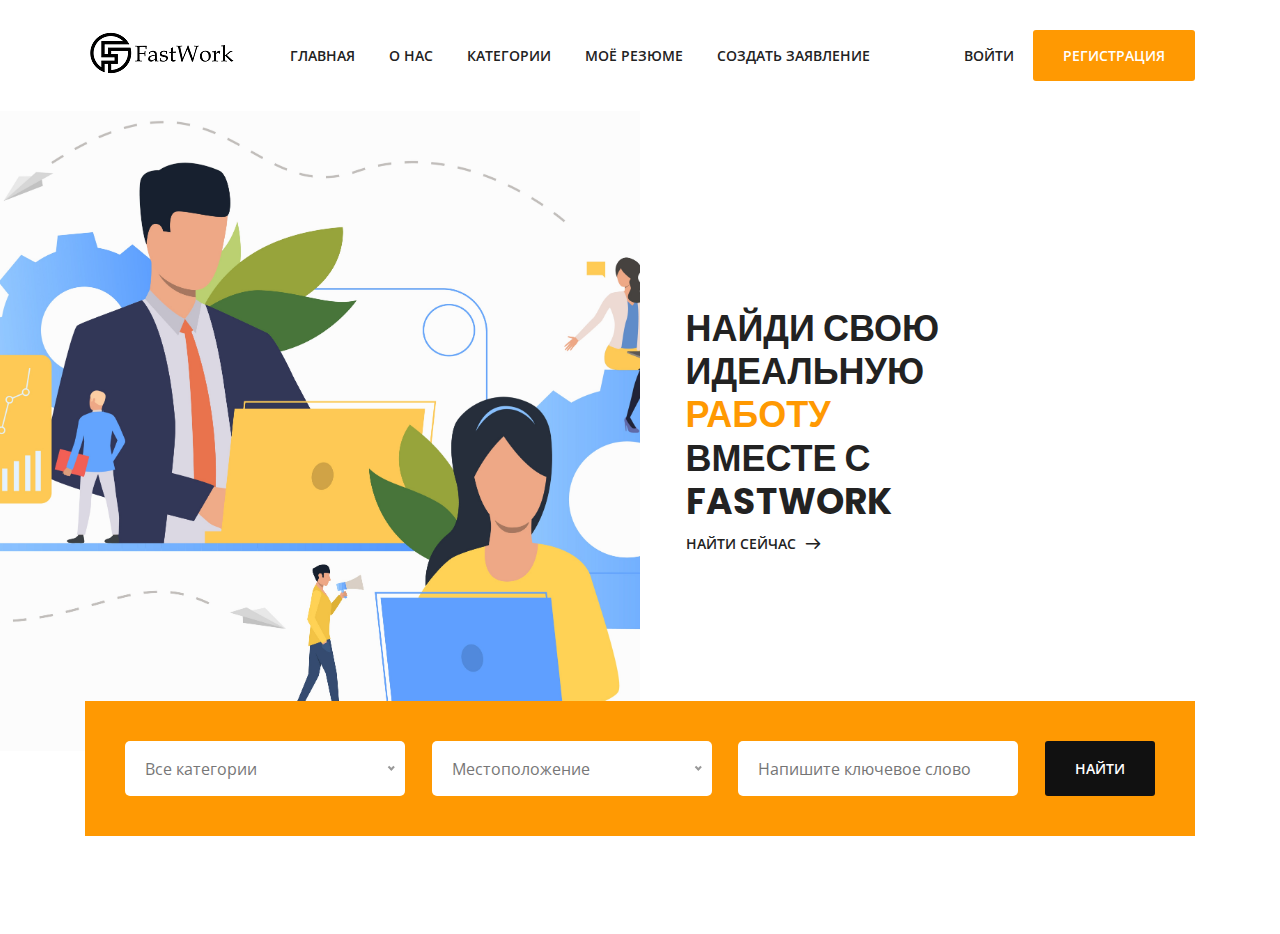
<file: Макет Сайта/FastWork/index.html>
<!DOCTYPE html>
<html lang="en">
<head>
    <!-- Required Meta Tags -->
    <meta charset="UTF-8">
    <meta name="viewport" content="width=device-width, initial-scale=1.0">
    <meta http-equiv="X-UA-Compatible" content="ie=edge">

    <!-- Page Title -->
    <title>FastWork</title>

    <!-- Favicon -->
    <link rel="shortcut icon" href="assets/images/logo/favicon.png" type="image/x-icon">

    <!-- CSS Files -->
    <link rel="stylesheet" href="assets/css/animate-3.7.0.css">
    <link rel="stylesheet" href="assets/css/font-awesome-4.7.0.min.css">
    <link rel="stylesheet" href="assets/fonts/flat-icon/flaticon.css">
    <link rel="stylesheet" href="assets/css/bootstrap-4.1.3.min.css">
    <link rel="stylesheet" href="assets/css/owl-carousel.min.css">
    <link rel="stylesheet" href="assets/css/nice-select.css">
    <link rel="stylesheet" href="assets/css/style.css">
</head>
<body>
    <!-- Preloader Starts -->
    <div class="preloader">
        <div class="spinner"></div>
    </div>
    <!-- Preloader End -->

    <!-- Header Area Starts -->
	<header class="header-area main-header">
        <div class="container">
            <div class="row">
                <div class="col-lg-2">
                    <div class="logo-area">
                        <a href="index.html"><img src="assets/images/logo1.png" alt="logo"></a>
                    </div>
                </div>
                <div class="col-lg-10">
                    <div class="custom-navbar">
                        <span></span>
                        <span></span>
                        <span></span>
                    </div>  
                    <div class="main-menu">
                        <ul>
                            <li class="active"><a href="index.html">Главная</a></li>
                            <li><a href="about.html">О нас</a></li>
                            <li><a href="job-category.html">Категории</a></li>
                            <li><a href="index3.html">Моё резюме</a></li>
                            <li><a href="index2.html" > Создать Заявление</a></li>
                            <li class="menu-btn">
                                <a href="reg.html" class="login">Войти</a>
                                <a href="reg 1.html" class="template-btn">Регистрация</a>
                            </li>
                        </ul>
                    </div>
                </div>
            </div>
        </div>
    </header>
    <!-- Header Area End -->

    <!-- Banner Area Starts -->
    <section class="banner-area">
        <div class="container-fluid">
            <div class="row">
                <div class="col-lg-6 px-0">
                    <div class="banner-bg"></div>
                </div>
                <div class="col-lg-6 align-self-center">
                    <div class="banner-text">
                        <h1>найди свою идеальную <span>работу</span> вместе с FastWork</h1>
                        
                        <a href="#" class="secondary-btn">Найти сейчас<span class="flaticon-next"></span></a>
                    </div>
                </div>
            </div>
        </div>
    </section>
    <!-- Banner Area End -->

    <!-- Search Area Starts -->
    <div class="search-area">
        <div class="search-bg">
            <div class="container">
                <div class="row">
                    <div class="col-lg-12">
                        <form action="#" class="d-md-flex justify-content-between">
                            <select>
                                <option value="1">Все категории</option>
                                <option value="2">Программирование</option>
                                <option value="3">Дизайн</option>
                                <option value="4">Строительные работы</option>
                                <option value="5">Красота и здоровье</option>
                            </select>
                            <select>
                                <option value="1">Местоположение</option>
                                <option value="2">Москва</option>
                                <option value="3">Санкт-Петербург</option>
                                <option value="4">Калуга</option>
                                <option value="5">Казань</option>
                            </select>
                            <input type="text" placeholder="Напишите ключевое слово" onfocus="this.placeholder = ''" onblur="this.placeholder = 'Напишите ключевое слово'" required>
                            <button type="submit" class="template-btn">Найти</button>
                        </form>
                    </div>
                </div>
            </div>
        </div>
    </div>
    <!-- Search Area End -->

    <!-- Javascript -->
    <script src="assets/js/vendor/jquery-2.2.4.min.js"></script>
	<script src="assets/js/vendor/bootstrap-4.1.3.min.js"></script>
    <script src="assets/js/vendor/wow.min.js"></script>
    <script src="assets/js/vendor/owl-carousel.min.js"></script>
    <script src="assets/js/vendor/jquery.nice-select.min.js"></script>
    <script src="assets/js/vendor/ion.rangeSlider.js"></script>
    <script src="assets/js/main.js"></script>

    <script src="assets/js/vendor/ion.rangeSlider.js"></script>
    <script src="assets/js/main.js"></script>
</body>
</html>
</file>
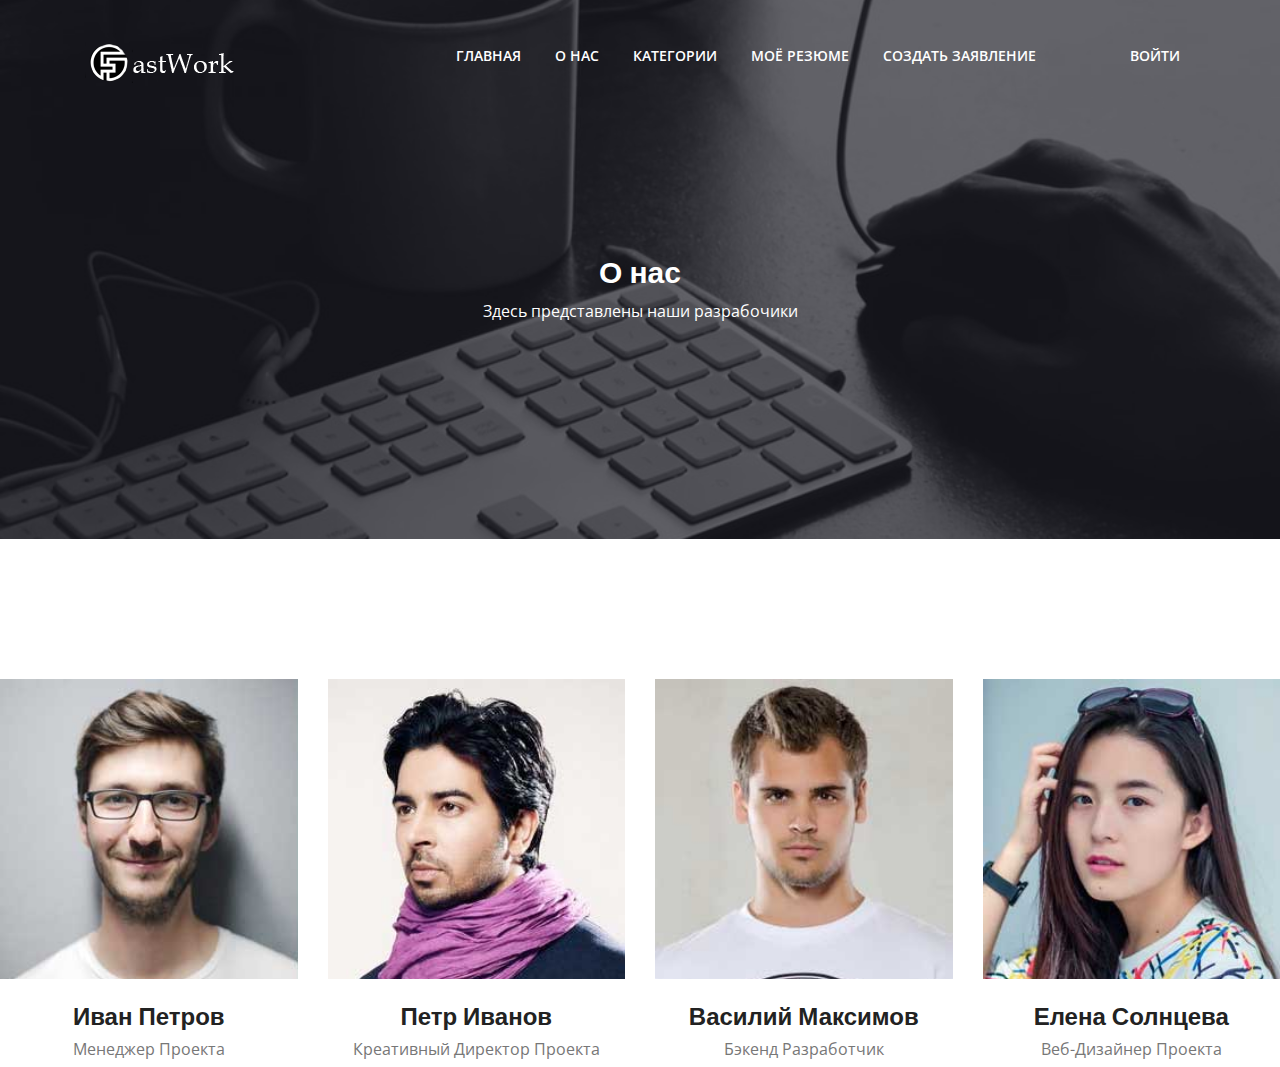
<file: Макет Сайта/FastWork/about.html>
<!DOCTYPE html>
<html lang="en">
<head>
    <!-- Required Meta Tags -->
    <meta charset="UTF-8">
    <meta name="viewport" content="width=device-width, initial-scale=1.0">
    <meta http-equiv="X-UA-Compatible" content="ie=edge">

    <!-- Page Title -->
    <title>About</title>

    <!-- Favicon -->
    <link rel="shortcut icon" href="assets/images/logo/favicon.png" type="image/x-icon">

    <!-- CSS Files -->
    <link rel="stylesheet" href="assets/css/animate-3.7.0.css">
    <link rel="stylesheet" href="assets/css/font-awesome-4.7.0.min.css">
    <link rel="stylesheet" href="assets/fonts/flat-icon/flaticon.css">
    <link rel="stylesheet" href="assets/css/bootstrap-4.1.3.min.css">
    <link rel="stylesheet" href="assets/css/owl-carousel.min.css">
    <link rel="stylesheet" href="assets/css/nice-select.css">
    <link rel="stylesheet" href="assets/css/style.css">
</head>
<body>
    <!-- Preloader Starts -->
    <div class="preloader">
        <div class="spinner"></div>
    </div>
    <!-- Preloader End -->

    <!-- Header Area Starts -->
    <header class="header-area single-page">
        <div class="header-top">
            <div class="container">
                <div class="row">
                    <div class="col-lg-2">
                        <div class="logo-area">
                            <a href="index.html"><img src="assets/images/logo-light.png" alt="logo"></a>
                        </div>
                    </div>
                    <div class="col-lg-10">
                        <div class="custom-navbar">
                            <span></span>
                            <span></span>
                            <span></span>
                        </div>  
                        <div class="main-menu main-menu-light">
                            <ul>
                                <li class="active"><a href="index.html">Главная</a></li>
                                <li><a href="about.html">О нас</a></li>
                                <li><a href="job-category.html">Категории</a></li>
                               <li><a href="index3.html">Моё резюме</a></li>
                            
                            <li><a href="index2.html" > Создать Заявление</a></li>
                            <li class="menu-btn">
                                <a href="reg.html" class="login">Войти</a>
                            </li>
         
                                
                            </ul>
                        </div>
                    </div>
                </div>
            </div>
        </div>
        <div class="page-title text-center">
            <div class="container">
                <div class="row">
                    <div class="col-md-6 offset-md-3">
                        <h2>О нас</h2>
                        <p>Здесь представлены наши разрабочики</p>
                    </div>
                </div>
            </div>
        </div>
    </header>
    <!-- Header Area End -->

    <!-- Team Area Starts -->
    <section class="team-area section-padding2">
            <div class="row">
                <div class="col-lg-3 col-sm-6">
                    <div class="single-team mb-5 mb-lg-0">
                        <div class="team-img team-img1">
                            <div class="hover-state">
                                <ul>
                                    <li><a href="#"><i class="fa fa-facebook"></i></a></li>
                                    <li><a href="#"><i class="fa fa-twitter"></i></a></li>
                                    <li><a href="#"><i class="fa fa-linkedin"></i></a></li>
                                </ul>
                            </div>
                        </div>
                        <div class="team-footer text-center mt-4">
                            <h3>Иван Петров</h3>
                            <h5>Менеджер проекта</h5>
                        </div>
                    </div>
                </div>
                <div class="col-lg-3 col-sm-6">
                    <div class="single-team mb-5 mb-lg-0">
                        <div class="team-img team-img2">
                            <div class="hover-state">
                                <ul>
                                    <li><a href="#"><i class="fa fa-facebook"></i></a></li>
                                    <li><a href="#"><i class="fa fa-twitter"></i></a></li>
                                    <li><a href="#"><i class="fa fa-linkedin"></i></a></li>
                                </ul>
                            </div>
                        </div>
                        <div class="team-footer text-center mt-4">
                            <h3>Петр Иванов</h3>
                            <h5>Креативный директор проекта</h5>
                        </div>
                    </div>
                </div>
                <div class="col-lg-3 col-sm-6">
                    <div class="single-team mb-5 mb-sm-0">
                        <div class="team-img team-img3">
                            <div class="hover-state">
                                <ul>
                                    <li><a href="#"><i class="fa fa-facebook"></i></a></li>
                                    <li><a href="#"><i class="fa fa-twitter"></i></a></li>
                                    <li><a href="#"><i class="fa fa-linkedin"></i></a></li>
                                </ul>
                            </div>
                        </div>
                        <div class="team-footer text-center mt-4">
                            <h3>Василий Максимов</h3>
                            <h5>бэкенд разработчик</h5>
                        </div>
                    </div>
                </div>
                <div class="col-lg-3 col-sm-6">
                    <div class="single-team">
                        <div class="team-img team-img4">
                            <div class="hover-state">
                                <ul>
                                    <li><a href="#"><i class="fa fa-facebook"></i></a></li>
                                    <li><a href="#"><i class="fa fa-twitter"></i></a></li>
                                    <li><a href="#"><i class="fa fa-linkedin"></i></a></li>
                                </ul>
                            </div>
                        </div>
                        <div class="team-footer text-center mt-4">
                            <h3>Елена Солнцева</h3>
                            <h5>веб-дизайнер проекта</h5>
                        </div>
                    </div>
                </div>
            </div>
        </div>
    </section>
    <!-- Team Area End -->

    <!-- Javascript -->
    <script src="assets/js/vendor/jquery-2.2.4.min.js"></script>
	<script src="assets/js/vendor/bootstrap-4.1.3.min.js"></script>
    <script src="assets/js/vendor/wow.min.js"></script>
    <script src="assets/js/vendor/owl-carousel.min.js"></script>
    <script src="assets/js/vendor/jquery.nice-select.min.js"></script>
    <script src="assets/js/vendor/ion.rangeSlider.js"></script>
    <script src="assets/js/main.js"></script>
</body>
</html>
</file>
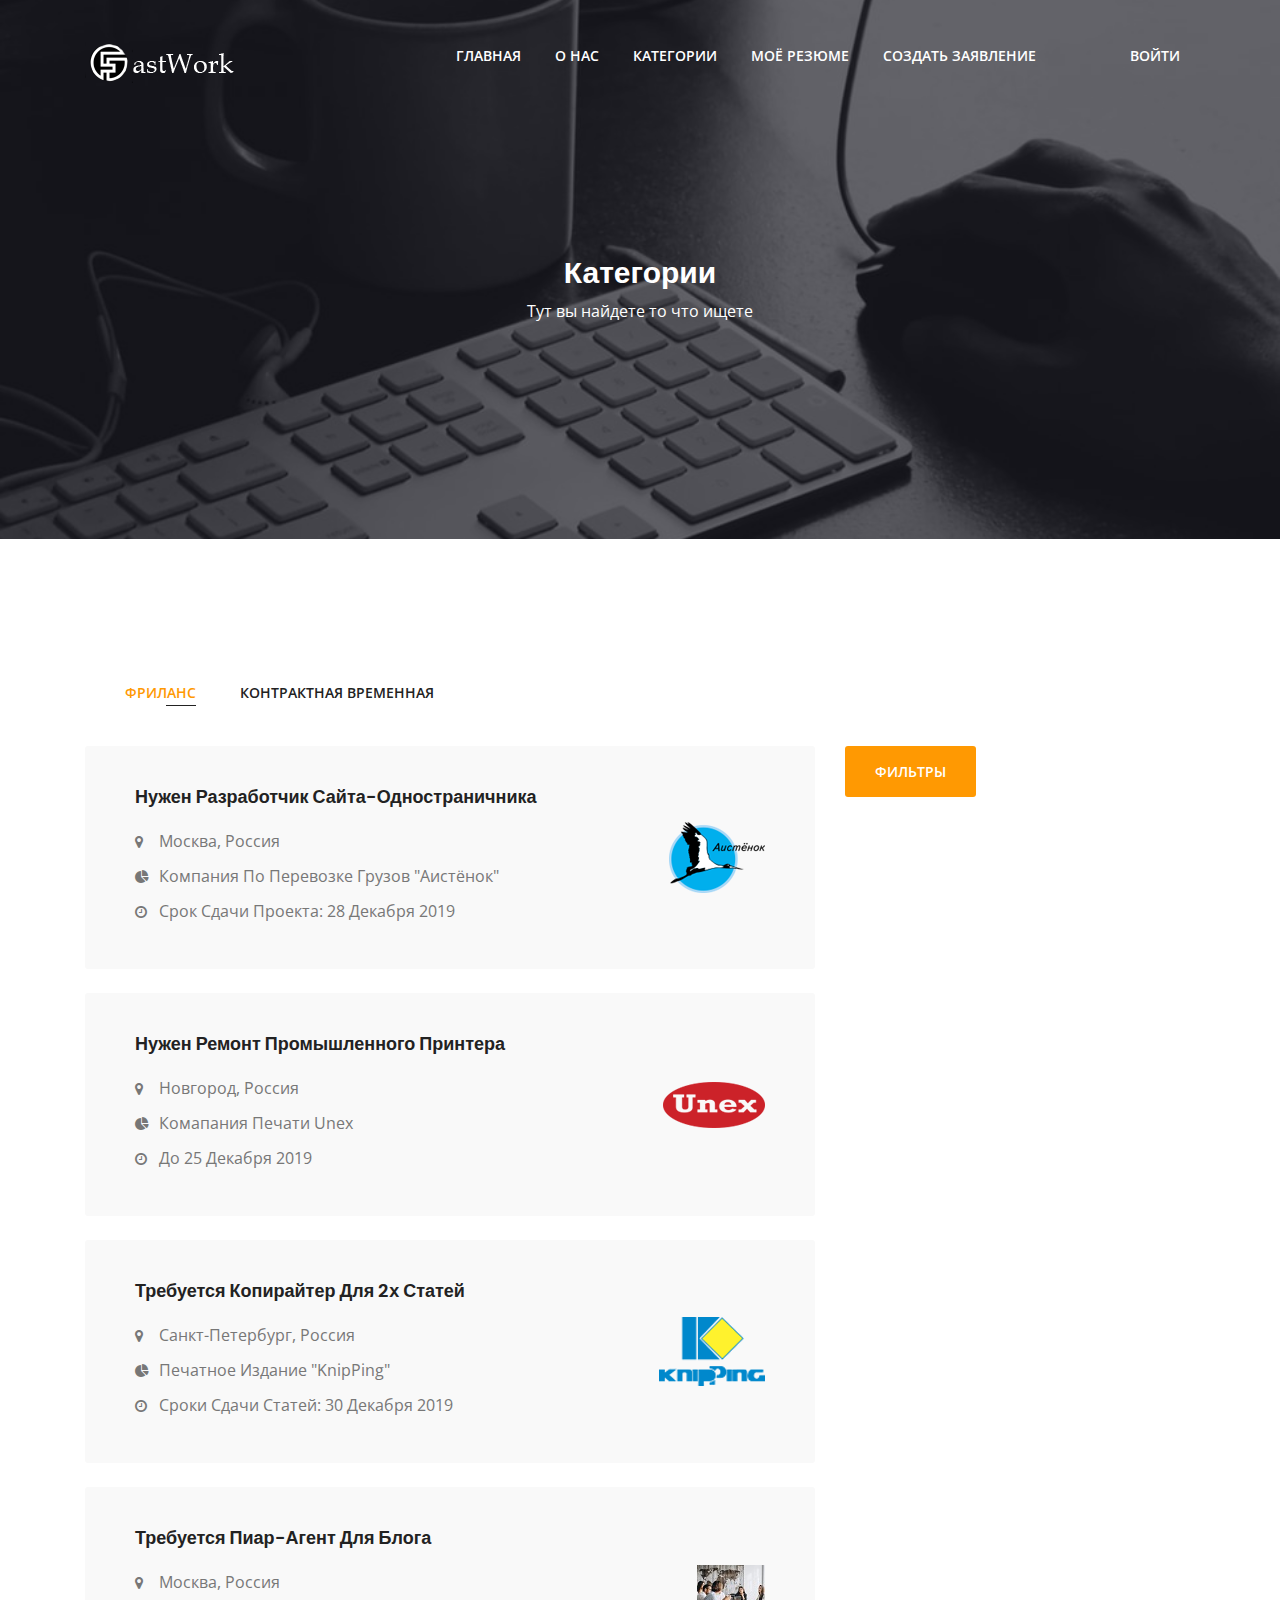
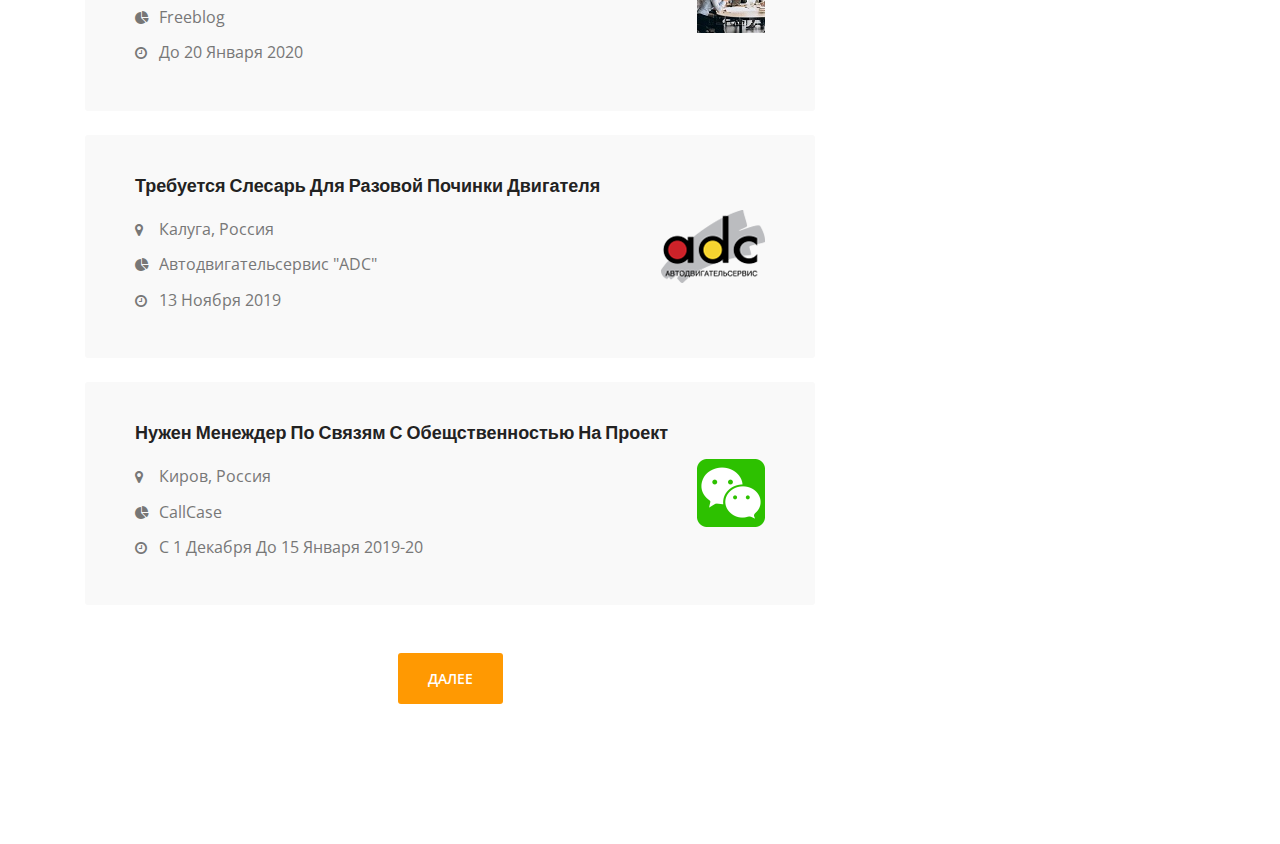
<file: Макет Сайта/FastWork/job-category.html>
<!DOCTYPE html>
<html lang="en">
<head>
    <!-- Required Meta Tags -->
    <meta charset="UTF-8">
    <meta name="viewport" content="width=device-width, initial-scale=1.0">
    <meta http-equiv="X-UA-Compatible" content="ie=edge">

    <!-- Page Title -->
    <title>Категории</title>

    <!-- Favicon -->
    <link rel="shortcut icon" href="assets/images/logo/favicon.png" type="image/x-icon">

    <!-- CSS Files -->
    <link rel="stylesheet" href="assets/css/animate-3.7.0.css">
    <link rel="stylesheet" href="assets/css/font-awesome-4.7.0.min.css">
    <link rel="stylesheet" href="assets/fonts/flat-icon/flaticon.css">
    <link rel="stylesheet" href="assets/css/bootstrap-4.1.3.min.css">
    <link rel="stylesheet" href="assets/css/owl-carousel.min.css">
    <link rel="stylesheet" href="assets/css/nice-select.css">
    <link rel="stylesheet" href="assets/css/style.css">
</head>
<body>
    <!-- Preloader Starts -->
    <div class="preloader">
        <div class="spinner"></div>
    </div>
    <!-- Preloader End -->

    <!-- Header Area Starts -->
    <header class="header-area single-page">
        <div class="header-top">
            <div class="container">
                <div class="row">
                    <div class="col-lg-2">
                        <div class="logo-area">
                            <a href="index.html"><img src="assets/images/logo-light.png" alt="logo"></a>
                        </div>
                    </div>
                    <div class="col-lg-10">
                        <div class="custom-navbar">
                            <span></span>
                            <span></span>
                            <span></span>
                        </div>  
                        <div class="main-menu main-menu-light">
                            <ul>
                                <li class="active"><a href="index.html">Главная</a></li>
                                <li><a href="about.html">О нас</a></li>
                                <li><a href="job-category.html">Категории</a></li>
                                <li><a href="index3.html">Моё резюме</a></li>
                            
                            <li><a href="index2.html" > Создать Заявление</a></li>
                               
                                <li class="menu-btn">
                                    <a href="reg.html" class="login">Войти</a>
                                </li>
                            </ul>
                        </div>
                    </div>
                </div>
            </div>
        </div>
        <div class="page-title text-center">
            <div class="container">
                <div class="row">
                    <div class="col-md-6 offset-md-3">
                        <h2>Категории</h2>
                        <p>Тут вы найдете то что ищете</p>
                    </div>
                </div>
            </div>
        </div>
    </header>
    <!-- Header Area End -->

    <!-- Job Single Content Starts -->
    <section class="job-single-content section-padding">
        <div class="container">
            <div class="row">
                <div class="col-lg-12">
                    <div class="jobs-tab tab-item">
                        <ul>
                            <li class="active">Фриланс</li>
                            <li>Контрактная временная</li>
                            
                        </ul>
                    </div>
                </div>
            </div>
            <div class="row">
                <div class="col-lg-8">
                    <div class="main-content">
                        <div class="single-content1">
                            <div class="single-job mb-4 d-lg-flex justify-content-between">
                                <div class="job-text">
                                    <h4>Нужен разработчик сайта-одностраничника</h4>
                                    <ul class="mt-4">
                                        <li class="mb-3"><h5><i class="fa fa-map-marker"></i> Москва, Россия</h5></li>
                                        <li class="mb-3"><h5><i class="fa fa-pie-chart"></i> Компания по перевозке грузов "Аистёнок"</h5></li>
                                        <li><h5><i class="fa fa-clock-o"></i> Срок сдачи проекта: 28 декабря 2019</h5></li>
                                    </ul>
                                </div>
                                <div class="job-img align-self-center">
                                    <img src="assets/images/job1.png" alt="job">
                                </div>
                            </div>
                            <div class="single-job mb-4 d-lg-flex justify-content-between">
                                <div class="job-text">
                                    <h4> Нужен ремонт промышленного принтера</h4>
                                    <ul class="mt-4">
                                        <li class="mb-3"><h5><i class="fa fa-map-marker"></i> Новгород, Россия</h5></li>
                                        <li class="mb-3"><h5><i class="fa fa-pie-chart"></i> Комапания печати Unex</h5></li>
                                        <li><h5><i class="fa fa-clock-o"></i> До 25 декабря 2019</h5></li>
                                    </ul>
                                </div>
                                <div class="job-img align-self-center">
                                    <img src="assets/images/job2.png" alt="job">
                                </div>
                            </div>
                            <div class="single-job mb-4 d-lg-flex justify-content-between">
                                <div class="job-text">
                                    <h4>Требуется копирайтер для 2х статей</h4>
                                    <ul class="mt-4">
                                        <li class="mb-3"><h5><i class="fa fa-map-marker"></i> Санкт-Петербург, Россия</h5></li>
                                        <li class="mb-3"><h5><i class="fa fa-pie-chart"></i> Печатное издание "KnipPing"</h5></li>
                                        <li><h5><i class="fa fa-clock-o"></i> Сроки сдачи статей: 30 декабря 2019</h5></li>
                                    </ul>
                                </div>
                                <div class="job-img align-self-center">
                                    <img src="assets/images/job3.png" alt="job">
                                </div>
                            </div>
                            <div class="single-job mb-4 d-lg-flex justify-content-between">
                                <div class="job-text">
                                    <h4>Требуется пиар-агент для блога </h4>
                                    <ul class="mt-4">
                                        <li class="mb-3"><h5><i class="fa fa-map-marker"></i> Москва, Россия</h5></li>
                                        <li class="mb-3"><h5><i class="fa fa-pie-chart"></i> Freeblog</h5></li>
                                        <li><h5><i class="fa fa-clock-o"></i> До 20 января 2020</h5></li>
                                    </ul>
                                </div>
                                <div class="job-img align-self-center">
                                    <img src="assets/images/222.jpg" alt="job">
                                </div>
                            </div>
                            <div class="single-job mb-4 d-lg-flex justify-content-between">
                                <div class="job-text">
                                    <h4>Требуется слесарь для разовой починки двигателя</h4>
                                    <ul class="mt-4">
                                        <li class="mb-3"><h5><i class="fa fa-map-marker"></i> Калуга, Россия</h5></li>
                                        <li class="mb-3"><h5><i class="fa fa-pie-chart"></i> Автодвигательсервис "ADC"</h5></li>
                                        <li><h5><i class="fa fa-clock-o"></i> 13 ноября 2019</h5></li>
                                    </ul>
                                </div>
                                <div class="job-img align-self-center">
                                    <img src="assets/images/job5.png" alt="job">
                                </div>
                            </div>
                            <div class="single-job d-lg-flex justify-content-between">
                                <div class="job-text">
                                    <h4>Нужен менеждер по связям с обещственностью на проект </h4>
                                    <ul class="mt-4">
                                        <li class="mb-3"><h5><i class="fa fa-map-marker"></i> Киров, Россия</h5></li>
                                        <li class="mb-3"><h5><i class="fa fa-pie-chart"></i> CallCase</h5></li>
                                        <li><h5><i class="fa fa-clock-o"></i> c 1 декабря до 15 января 2019-20</h5></li>
                                    </ul>
                                </div>
                                <div class="job-img align-self-center">
                                    <img src="assets/images/job4.png" alt="job">
                                </div>
                            </div>
                        </div>
                    </div>
                    <div class="more-job-btn mt-5 text-center">
                        <a href="#" class="template-btn">Далее</a>
                    </div>
                </div>
                <div class="col-lg-4">
                    <div class="sidebar mt-5 mt-lg-0">
					<a href="#" class="template-btn">Фильтры</a>              
                                </div></div>



    <!-- Javascript -->
    <script src="assets/js/vendor/jquery-2.2.4.min.js"></script>
	<script src="assets/js/vendor/bootstrap-4.1.3.min.js"></script>
    <script src="assets/js/vendor/wow.min.js"></script>
    <script src="assets/js/vendor/owl-carousel.min.js"></script>
    <script src="assets/js/vendor/jquery.nice-select.min.js"></script>
    <script src="assets/js/vendor/ion.rangeSlider.js"></script>
    <script src="assets/js/main.js"></script>
</body>
</html>
</file>
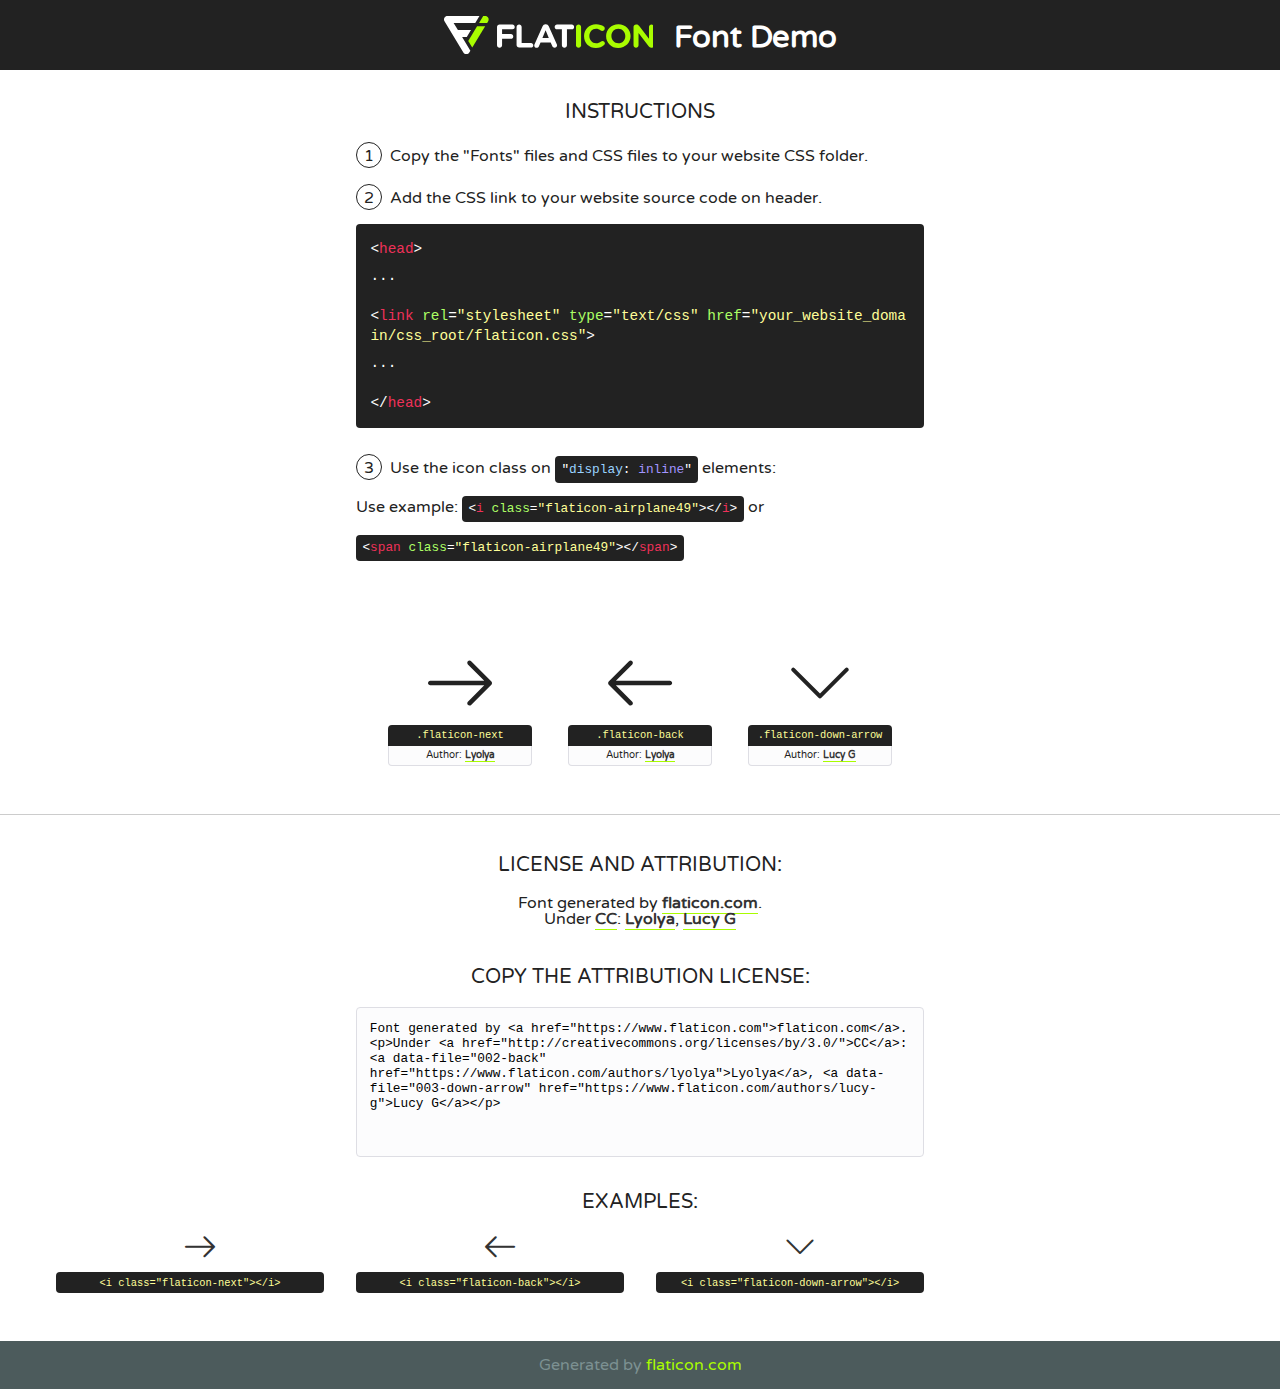
<file: Макет Сайта/FastWork/assets/fonts/flat-icon/flaticon.html>
<!DOCTYPE html>
<!--
  Flaticon icon font: Flaticon
  Creation date: 18/12/2018 12:08
-->
<html>
<!DOCTYPE html>
<html>

<head>
    <title>Flaticon WebFont</title>
    <link href="http://fonts.googleapis.com/css?family=Varela+Round" rel="stylesheet" type="text/css" />
    <link rel="stylesheet" type="text/css" href="flaticon.css">
    <meta charset="UTF-8">
    <style>
    html, body, div, span, applet, object, iframe,
    h1, h2, h3, h4, h5, h6, p, blockquote, pre,
    a, abbr, acronym, address, big, cite, code,
    del, dfn, em, img, ins, kbd, q, s, samp,
    small, strike, strong, sub, sup, tt, var,
    b, u, i, center,
    dl, dt, dd, ol, ul, li,
    fieldset, form, label, legend,
    table, caption, tbody, tfoot, thead, tr, th, td,
    article, aside, canvas, details, embed, 
    figure, figcaption, footer, header, hgroup, 
    menu, nav, output, ruby, section, summary,
    time, mark, audio, video {
        margin: 0;
        padding: 0;
        border: 0;
        font-size: 100%;
        font: inherit;
        vertical-align: baseline;
    }
    /* HTML5 display-role reset for older browsers */
    article, aside, details, figcaption, figure, 
    footer, header, hgroup, menu, nav, section {
        display: block;
    }
    body {
        line-height: 1;
    }
    ol, ul {
        list-style: none;
    }
    blockquote, q {
        quotes: none;
    }
    blockquote:before, blockquote:after,
    q:before, q:after {
        content: '';
        content: none;
    }
    table {
        border-collapse: collapse;
        border-spacing: 0;
    }
    body {
        font-family: 'Varela Round', Helvetica, Arial, sans-serif;
        font-size: 16px;
        color: #222;
    }
    a {
        color: #333;
        border-bottom: 1px solid #a9fd00;
        font-weight: bold;
        text-decoration: none;
    }
    * {
        -moz-box-sizing: border-box;
        -webkit-box-sizing: border-box;
        box-sizing: border-box;
        margin: 0;
        padding: 0;
    }
    [class^="flaticon-"]:before, [class*=" flaticon-"]:before, [class^="flaticon-"]:after, [class*=" flaticon-"]:after {
        font-family: Flaticon;
        font-size: 30px;
        font-style: normal;
        margin-left: 20px;
        color: #333;
    }
    .wrapper {
        max-width: 600px;
        margin: auto;
        padding: 0 1em;
    }
    .title {
        font-size: 1.25em;
        text-align: center;
        margin-bottom: 1em;
        text-transform: uppercase;
    }
    header {
        text-align: center;
        background-color: #222;
        color: #fff;
        padding: 1em;
    }
    header .logo {
        width: 210px;
        height: 38px;
        display: inline-block;
        vertical-align: middle;
        margin-right: 1em;
        border: none;
    }
    header strong {
        font-size: 1.95em;
        font-weight: bold;
        vertical-align: middle;
        margin-top: 5px;
        display: inline-block;
    }
    .demo {
        margin: 2em auto;
        line-height: 1.25em;
    }
    .demo ul li {
        margin-bottom: 1em;
    }
    .demo ul li .num {
        color: #222;
        border-radius: 20px;
        display: inline-block;
        width: 26px;
        padding: 3px;
        height: 26px;
        text-align: center;
        margin-right: 0.5em;
        border: 1px solid #222;
    }
    .demo ul li code {
        background-color: #222;
        border-radius: 4px;
        padding: 0.25em 0.5em;
        display: inline-block;
        color: #fff;
        font-family: Consolas,Monaco,Lucida Console,Liberation Mono,DejaVu Sans Mono,Bitstream Vera Sans Mono,Courier New, monospace;
        font-weight: lighter;
        margin-top: 1em;
        font-size: 0.8em;
        word-break: break-all;
    }
    .demo ul li code.big {
        padding: 1em;
        font-size: 0.9em;
    }
    .demo ul li code .red {
        color: #EF3159;
    }
    .demo ul li code .green {
        color: #ACFF65;
    }
    .demo ul li code .yellow {
        color: #FFFF99;
    }
    .demo ul li code .blue {
        color: #99D3FF;
    }
    .demo ul li code .purple {
        color: #A295FF;
    }
    .demo ul li code .dots {
        margin-top: 0.5em;
        display: block;
    }
    #glyphs {
        border-bottom: 1px solid #ccc;
        padding: 2em 0;
        text-align: center;
    }
    .glyph {
        display: inline-block;
        width: 9em;
        margin: 1em;
        text-align: center;
        vertical-align: top;
        background: #FFF;
    }
    .glyph .glyph-icon {
        padding: 10px;
        display: block;
        font-family:"Flaticon";
        font-size: 64px;
        line-height: 1;
    }
    .glyph .glyph-icon:before {
        font-size: 64px;
        color: #222;
        margin-left: 0;
    }
    .class-name {
        font-size: 0.65em;
        background-color: #222;
        color: #fff;
        border-radius: 4px 4px 0 0;
        padding: 0.5em;
        color: #FFFF99;
        font-family: Consolas,Monaco,Lucida Console,Liberation Mono,DejaVu Sans Mono,Bitstream Vera Sans Mono,Courier New, monospace;
    }
    .author-name {
        font-size: 0.6em;
        background-color: #fcfcfd;
        border: 1px solid #DEDEE4;
        border-top: 0;
        border-radius: 0 0 4px 4px;
        padding: 0.5em;
    }
    .class-name:last-child {
        font-size: 10px;
        color:#888;
    }
    .class-name:last-child a {
        font-size: 10px;
        color:#555;
    }
    .class-name:last-child a:hover {
        color:#a9fd00;
    }
    .glyph > input {
        display: block;
        width: 100px;
        margin: 5px auto;
        text-align: center;
        font-size: 12px;
        cursor: text;
    }
    .glyph > input.icon-input {
        font-family:"Flaticon";
        font-size: 16px;
        margin-bottom: 10px;
    }
    .attribution .title {
        margin-top: 2em;
    }
    .attribution textarea {
        background-color: #fcfcfd;
        padding: 1em;
        border: none;
        box-shadow: none;
        border: 1px solid #DEDEE4;
        border-radius: 4px;
        resize: none;
        width: 100%;
        height: 150px;
        font-size: 0.8em;
        font-family: Consolas,Monaco,Lucida Console,Liberation Mono,DejaVu Sans Mono,Bitstream Vera Sans Mono,Courier New, monospace;
        -webkit-appearance: none;
    }
    .iconsuse {
        margin: 2em auto;
        text-align: center;
        max-width: 1200px;
    }
    .iconsuse:after {
        content: '';
        display: table;
        clear: both;
    }
    .iconsuse .image {
        float: left;
        width: 25%;
        padding: 0 1em;
    }
    .iconsuse .image p {
        margin-bottom: 1em;
    }
    .iconsuse .image span {
        display: block;
        font-size: 0.65em;
        background-color: #222;
        color: #fff;
        border-radius: 4px;
        padding: 0.5em;
        color: #FFFF99;
        margin-top: 1em;
        font-family: Consolas,Monaco,Lucida Console,Liberation Mono,DejaVu Sans Mono,Bitstream Vera Sans Mono,Courier New, monospace;
    }
    #footer {
        text-align: center;
        background-color: #4C5B5C;
        color: #7c9192;
        padding: 1em;
    }
    #footer a {
        border: none;
        color: #a9fd00;
        font-weight: normal;
    }
    @media (max-width: 960px) {
        .iconsuse .image {
            width: 50%;
        }
    }
    @media (max-width: 560px) {
        .iconsuse .image {
            width: 100%;
        }
    }
    </style>
</head>

<body class="characters-off">

    <header>
        <a href="https://www.flaticon.com" target="_blank" class="logo">
            <svg version="1.1" xmlns="http://www.w3.org/2000/svg" xmlns:xlink="http://www.w3.org/1999/xlink" xmlns:a="http://ns.adobe.com/AdobeSVGViewerExtensions/3.0/" viewBox="0 0 560.875 102.036" enable-background="new 0 0 560.875 102.036" xml:space="preserve">
                <defs>
                </defs>
                <g>
                    <g class="letters">
                        <path fill="#ffffff" d="M141.596,29.675c0-3.777,2.985-6.767,6.764-6.767h34.438c3.426,0,6.15,2.728,6.15,6.15
                        c0,3.43-2.724,6.149-6.15,6.149h-27.674v13.091h23.719c3.429,0,6.151,2.724,6.151,6.15c0,3.43-2.723,6.149-6.151,6.149h-23.719
                        v17.574c0,3.773-2.986,6.761-6.764,6.761c-3.779,0-6.764-2.989-6.764-6.761V29.675z"></path>
                        <path fill="#ffffff" d="M193.844,29.149c0-3.781,2.985-6.767,6.764-6.767c3.776,0,6.763,2.985,6.763,6.767v42.957h25.039
                        c3.426,0,6.149,2.726,6.149,6.153c0,3.425-2.723,6.15-6.149,6.15h-31.802c-3.779,0-6.764-2.986-6.764-6.768V29.149z"></path>
                        <path fill="#ffffff" d="M241.891,75.71l21.438-48.407c1.492-3.341,4.215-5.357,7.906-5.357h0.792
                        c3.686,0,6.323,2.017,7.815,5.357l21.439,48.407c0.436,0.967,0.701,1.845,0.701,2.723c0,3.602-2.809,6.501-6.414,6.501
                        c-3.161,0-5.269-1.845-6.499-4.655l-4.132-9.661h-27.059l-4.301,10.102c-1.144,2.631-3.426,4.214-6.237,4.214
                        c-3.517,0-6.24-2.81-6.24-6.325C241.1,77.64,241.451,76.677,241.891,75.71z M279.932,58.666l-8.521-20.297l-8.526,20.297H279.932
                        z"></path>
                        <path fill="#ffffff" d="M314.864,35.387H301.86c-3.429,0-6.239-2.813-6.239-6.238c0-3.429,2.811-6.24,6.239-6.24h39.533
                        c3.426,0,6.237,2.811,6.237,6.24c0,3.425-2.811,6.238-6.237,6.238h-13.001v42.785c0,3.773-2.99,6.761-6.764,6.761
                        c-3.779,0-6.764-2.989-6.764-6.761V35.387z"></path>
                        <path fill="#A9FD00" d="M352.615,29.149c0-3.781,2.985-6.767,6.767-6.767c3.774,0,6.761,2.985,6.761,6.767v49.024
                        c0,3.773-2.987,6.761-6.761,6.761c-3.781,0-6.767-2.989-6.767-6.761V29.149z"></path>
                        <path fill="#A9FD00" d="M374.132,53.836v-0.179c0-17.481,13.178-31.801,32.065-31.801c9.22,0,15.459,2.458,20.557,6.238
                        c1.402,1.054,2.637,2.985,2.637,5.357c0,3.692-2.985,6.59-6.681,6.59c-1.845,0-3.071-0.702-4.044-1.319
                        c-3.776-2.813-7.729-4.393-12.562-4.393c-10.364,0-17.831,8.611-17.831,19.154v0.173c0,10.542,7.291,19.329,17.831,19.329
                        c5.715,0,9.492-1.756,13.359-4.834c1.049-0.874,2.458-1.491,4.039-1.491c3.429,0,6.325,2.813,6.325,6.236
                        c0,2.106-1.056,3.78-2.282,4.834c-5.539,4.834-12.036,7.733-21.878,7.733C387.572,85.464,374.132,71.493,374.132,53.836z"></path>
                        <path fill="#A9FD00" d="M433.009,53.836v-0.179c0-17.481,13.79-31.801,32.766-31.801c18.981,0,32.592,14.143,32.592,31.628v0.173
                        c0,17.483-13.785,31.807-32.769,31.807C446.625,85.464,433.009,71.32,433.009,53.836z M484.224,53.836v-0.179
                        c0-10.539-7.725-19.326-18.626-19.326c-10.893,0-18.449,8.611-18.449,19.154v0.173c0,10.542,7.73,19.329,18.626,19.329
                        C476.676,72.986,484.224,64.378,484.224,53.836z"></path>
                        <path fill="#A9FD00" d="M506.233,29.321c0-3.774,2.99-6.763,6.767-6.763h1.401c3.252,0,5.183,1.583,7.029,3.953l26.093,34.265
                        V29.059c0-3.692,2.99-6.677,6.681-6.677c3.683,0,6.671,2.985,6.671,6.677v48.934c0,3.78-2.987,6.765-6.764,6.765h-0.436
                        c-3.257,0-5.188-1.581-7.034-3.953l-27.056-35.492v32.944c0,3.687-2.985,6.676-6.678,6.676c-3.683,0-6.673-2.989-6.673-6.676
                        V29.321z"></path>
                    </g>
                    <g class="insignia">
                        <path fill="#ffffff" d="M48.372,56.137h12.517l11.156-18.537H37.186L25.688,18.539h57.825L94.668,0H9.271
                        C5.925,0,2.842,1.801,1.198,4.716c-1.644,2.907-1.593,6.482,0.134,9.343l50.38,83.501c1.678,2.781,4.689,4.476,7.938,4.476
                        c3.246,0,6.257-1.695,7.935-4.476l2.898-4.804L48.372,56.137z"></path>
                        <g class="i">
                            <path fill="#A9FD00" d="M93.575,18.539h0.031v0.004l21.652,0.004l2.705-4.488c1.727-2.861,1.778-6.436,0.133-9.343
                            C116.454,1.801,113.371,0,110.026,0h-5.294L93.575,18.539z"></path>
                            <polygon fill="#A9FD00" points="88.291,27.356 64.725,66.486 75.519,84.404 109.942,27.356"></polygon>
                        </g>
                    </g>
                </g>
            </svg>
        </a>
        <strong>Font Demo</strong>
    </header>


    <section class="demo wrapper">

        <p class="title">Instructions</p>

        <ul>
            <li>
                <span class="num">1</span>Copy the "Fonts" files and CSS files to your website CSS folder.
            </li>
            <li>
                <span class="num">2</span>Add the CSS link to your website source code on header.
                <code class="big">
                    &lt;<span class="red">head</span>&gt;
                    <br/><span class="dots">...</span>
                    <br/>&lt;<span class="red">link</span> <span class="green">rel</span>=<span class="yellow">"stylesheet"</span> <span class="green">type</span>=<span class="yellow">"text/css"</span> <span class="green">href</span>=<span class="yellow">"your_website_domain/css_root/flaticon.css"</span>&gt;
                    <br/><span class="dots">...</span>
                    <br/>&lt;/<span class="red">head</span>&gt;
                </code>
            </li>

            <li>
                <p>
                    <span class="num">3</span>Use the icon class on <code>"<span class="blue">display</span>:<span class="purple"> inline</span>"</code> elements:
                    <br />
                    Use example: <code>&lt;<span class="red">i</span> <span class="green">class</span>=<span class="yellow">&quot;flaticon-airplane49&quot;</span>&gt;&lt;/<span class="red">i</span>&gt;</code> or <code>&lt;<span class="red">span</span> <span class="green">class</span>=<span class="yellow">&quot;flaticon-airplane49&quot;</span>&gt;&lt;/<span class="red">span</span>&gt;</code>
            </li>
        </ul>

    </section>




   <section id="glyphs">          
    
      
        <div class="glyph"><div class="glyph-icon flaticon-next"></div>
            <div class="class-name">.flaticon-next</div>
            <div class="author-name">Author: <a data-file="001-next" href="https://www.flaticon.com/authors/lyolya">Lyolya</a> </div> 
        </div>        
        
        <div class="glyph"><div class="glyph-icon flaticon-back"></div>
            <div class="class-name">.flaticon-back</div>
            <div class="author-name">Author: <a data-file="002-back" href="https://www.flaticon.com/authors/lyolya">Lyolya</a> </div> 
        </div>        
        
        <div class="glyph"><div class="glyph-icon flaticon-down-arrow"></div>
            <div class="class-name">.flaticon-down-arrow</div>
            <div class="author-name">Author: <a data-file="003-down-arrow" href="https://www.flaticon.com/authors/lucy-g">Lucy G</a> </div> 
        </div>        
        

    </section>



    <section class="attribution wrapper"   style="text-align:center;">

      <div class="title">License and attribution:</div><div class="attrDiv">Font generated by <a href="https://www.flaticon.com">flaticon.com</a>. <div><p>Under <a href="http://creativecommons.org/licenses/by/3.0/">CC</a>: <a data-file="002-back" href="https://www.flaticon.com/authors/lyolya">Lyolya</a>, <a data-file="003-down-arrow" href="https://www.flaticon.com/authors/lucy-g">Lucy G</a></p>  </div>
      </div>
      <div class="title">Copy the Attribution License:</div>

    <textarea onclick="this.focus();this.select();">Font generated by &lt;a href=&quot;https://www.flaticon.com&quot;&gt;flaticon.com&lt;/a&gt;. <p>Under <a href="http://creativecommons.org/licenses/by/3.0/">CC</a>: <a data-file="002-back" href="https://www.flaticon.com/authors/lyolya">Lyolya</a>, <a data-file="003-down-arrow" href="https://www.flaticon.com/authors/lucy-g">Lucy G</a></p>  
     </textarea>

    </section>

    <section class="iconsuse">

          <div class="title">Examples:</div>            
             
            <div class="image">
                <p>
                    <i class="glyph-icon flaticon-next"></i> 
                    <span>&lt;i class=&quot;flaticon-next&quot;&gt;&lt;/i&gt;</span>
                </p>
            </div>
            
            <div class="image">
                <p>
                    <i class="glyph-icon flaticon-back"></i> 
                    <span>&lt;i class=&quot;flaticon-back&quot;&gt;&lt;/i&gt;</span>
                </p>
            </div>
            
            <div class="image">
                <p>
                    <i class="glyph-icon flaticon-down-arrow"></i> 
                    <span>&lt;i class=&quot;flaticon-down-arrow&quot;&gt;&lt;/i&gt;</span>
                </p>
            </div>
                       
        </div>
                            
    </section>

<div id="footer">
    <div>Generated by <a href="https://www.flaticon.com">flaticon.com</a>
    </div>
</div>



</body>
</html>
</file>
<file: Макет Сайта/FastWork/assets/fonts/flat-icon/flaticon.css>
/*
  	Flaticon icon font: Flaticon
  	Creation date: 18/12/2018 12:08
  	*/

@font-face {
  font-family: "Flaticon";
  src: url("./Flaticon.eot");
  src: url("./Flaticon.eot?#iefix") format("embedded-opentype"),
       url("./Flaticon.woff") format("woff"),
       url("./Flaticon.ttf") format("truetype"),
       url("./Flaticon.svg#Flaticon") format("svg");
  font-weight: normal;
  font-style: normal;
}

@media screen and (-webkit-min-device-pixel-ratio:0) {
  @font-face {
    font-family: "Flaticon";
    src: url("./Flaticon.svg#Flaticon") format("svg");
  }
}

[class^="flaticon-"]:before, [class*=" flaticon-"]:before,
[class^="flaticon-"]:after, [class*=" flaticon-"]:after {   
  font-family: Flaticon;
        font-size: 20px;
font-style: normal;
margin-left: 20px;
}

.flaticon-next:before { content: "\f100"; }
.flaticon-back:before { content: "\f101"; }
.flaticon-down-arrow:before { content: "\f102"; }
</file>
<file: Макет Сайта/FastWork/assets/css/nice-select.css>
.nice-select {
  -webkit-tap-highlight-color: transparent;
  background-color: #fff;
  border-radius: 5px;
  border: solid 1px #e8e8e8;
  box-sizing: border-box;
  clear: both;
  cursor: pointer;
  display: block;
  float: left;
  font-family: inherit;
  font-size: 14px;
  font-weight: normal;
  height: 42px;
  line-height: 40px;
  outline: none;
  padding-left: 18px;
  padding-right: 30px;
  position: relative;
  text-align: left !important;
  -webkit-transition: all 0.2s ease-in-out;
  transition: all 0.2s ease-in-out;
  -webkit-user-select: none;
     -moz-user-select: none;
      -ms-user-select: none;
          user-select: none;
  white-space: nowrap;
  width: auto; }
  .nice-select:hover {
    border-color: #dbdbdb; }
  .nice-select:active, .nice-select.open, .nice-select:focus {
    border-color: #999; }
  .nice-select:after {
    border-bottom: 2px solid #999;
    border-right: 2px solid #999;
    content: '';
    display: block;
    height: 5px;
    margin-top: -4px;
    pointer-events: none;
    position: absolute;
    right: 12px;
    top: 50%;
    -webkit-transform-origin: 66% 66%;
        -ms-transform-origin: 66% 66%;
            transform-origin: 66% 66%;
    -webkit-transform: rotate(45deg);
        -ms-transform: rotate(45deg);
            transform: rotate(45deg);
    -webkit-transition: all 0.15s ease-in-out;
    transition: all 0.15s ease-in-out;
    width: 5px; }
  .nice-select.open:after {
    -webkit-transform: rotate(-135deg);
        -ms-transform: rotate(-135deg);
            transform: rotate(-135deg); }
  .nice-select.open .list {
    opacity: 1;
    pointer-events: auto;
    -webkit-transform: scale(1) translateY(0);
        -ms-transform: scale(1) translateY(0);
            transform: scale(1) translateY(0); }
  .nice-select.disabled {
    border-color: #ededed;
    color: #999;
    pointer-events: none; }
    .nice-select.disabled:after {
      border-color: #cccccc; }
  .nice-select.wide {
    width: 100%; }
    .nice-select.wide .list {
      left: 0 !important;
      right: 0 !important; }
  .nice-select.right {
    float: right; }
    .nice-select.right .list {
      left: auto;
      right: 0; }
  .nice-select.small {
    font-size: 12px;
    height: 36px;
    line-height: 34px; }
    .nice-select.small:after {
      height: 4px;
      width: 4px; }
    .nice-select.small .option {
      line-height: 34px;
      min-height: 34px; }
  .nice-select .list {
    background-color: #fff;
    border-radius: 5px;
    box-shadow: 0 0 0 1px rgba(68, 68, 68, 0.11);
    box-sizing: border-box;
    margin-top: 4px;
    opacity: 0;
    overflow: hidden;
    padding: 0;
    pointer-events: none;
    position: absolute;
    top: 100%;
    left: 0;
    -webkit-transform-origin: 50% 0;
        -ms-transform-origin: 50% 0;
            transform-origin: 50% 0;
    -webkit-transform: scale(0.75) translateY(-21px);
        -ms-transform: scale(0.75) translateY(-21px);
            transform: scale(0.75) translateY(-21px);
    -webkit-transition: all 0.2s cubic-bezier(0.5, 0, 0, 1.25), opacity 0.15s ease-out;
    transition: all 0.2s cubic-bezier(0.5, 0, 0, 1.25), opacity 0.15s ease-out;
    z-index: 9; }
    .nice-select .list:hover .option:not(:hover) {
      background-color: transparent !important; }
  .nice-select .option {
    cursor: pointer;
    font-weight: 400;
    line-height: 40px;
    list-style: none;
    min-height: 40px;
    outline: none;
    padding-left: 18px;
    padding-right: 29px;
    text-align: left;
    -webkit-transition: all 0.2s;
    transition: all 0.2s; }
    .nice-select .option:hover, .nice-select .option.focus, .nice-select .option.selected.focus {
      background-color: #f6f6f6; }
    .nice-select .option.selected {
      font-weight: bold; }
    .nice-select .option.disabled {
      background-color: transparent;
      color: #999;
      cursor: default; }

.no-csspointerevents .nice-select .list {
  display: none; }

.no-csspointerevents .nice-select.open .list {
  display: block; }
</file>
<file: Макет Сайта/FastWork/assets/css/style.css>
@import url("https://fonts.googleapis.com/css?family=Poppins:400,500,600,700");@import url("https://fonts.googleapis.com/css?family=Open+Sans:400,400i,600");
body{color:#777;font-family:"Open Sans",sans-serif;font-weight:400}
h1{color:#222;text-transform:uppercase;font-family:"Poppins",sans-serif;font-size:50px;font-weight:700}
h2{color:#222;font-family:"Poppins",sans-serif;font-size:36px;font-weight:600}
h3{color:#222;text-transform:capitalize;font-family:"Poppins",sans-serif;font-size:20px;font-weight:600}
h4{color:#222;font-family:"Poppins",sans-serif;text-transform:capitalize;font-size:18px;font-weight:600}
h5{color:#777;font-family:"Open Sans",sans-serif;text-transform:capitalize;font-size:16px;font-weight:400}
h6{color:#777;font-family:"Open Sans",sans-serif;text-transform:uppercase;font-size:14px;font-weight:600}
ul{margin:0;padding:0;list-style:none}
a:hover{text-decoration:none}
a:focus{text-decoration:none}
input:focus,textarea:focus{outline:none}
.spinner{width:40px;height:40px;margin:100px auto;background-color:#ff9902;border-radius:100%;-webkit-animation:sk-scaleout 1.0s infinite ease-in-out;animation:sk-scaleout 1.0s infinite ease-in-out}
@-webkit-keyframes sk-scaleout{0%{-webkit-transform:scale(0)}100%{-webkit-transform:scale(1);opacity:0}}
@keyframes sk-scaleout{0%{-webkit-transform:scale(0);transform:scale(0)}100%{-webkit-transform:scale(1);transform:scale(1);opacity:0}}
.preloader{position:fixed;top:0;left:0;width:100%;height:100%;background:#fff;z-index:5}
.preloader .spinner{position:absolute;top:50%;left:50%;margin:0;-webkit-transform:translate(-50%, -50%);
-moz-transform:translate(-50%, -50%)
;-ms-transform:translate(-50%, -50%)
;-o-transform:translate(-50%, -50%);
transform:translate(-50%, -50%)}
.main-menu ul{float:right}
@media (min-width: 768px) and (max-width: 991.98px){
	.main-menu ul{display:none;float:left;position:absolute;top:30px;left:0;z-index:4;background:#f9f9f9;width:100%;padding:20px 20px 30px}}
	@media (min-width: 576px) and (max-width: 767.98px){
		.main-menu ul{display:none;float:left;position:absolute;top:30px;left:0;z-index:4;background:#f9f9f9;width:100%;padding:20px 20px 30px}}@media (max-width: 575.98px){
			.main-menu ul{display:none;float:left;position:absolute;top:30px;left:0;z-index:4;background:#f9f9f9;width:100%;padding:20px 20px 30px}}
			.main-menu ul li{display:inline;position:relative}@media (min-width: 768px) and (max-width: 991.98px){
				.main-menu ul li{display:block}}@media (min-width: 576px) and (max-width: 767.98px){
					.main-menu ul li{display:block}}@media (max-width: 575.98px){
						.main-menu ul li{display:block}}
						.main-menu ul li a{color:#222;font-family:"Open Sans",sans-serif;text-transform:uppercase;font-size:14px;font-weight:600;display:inline-block;padding:15px}
						.main-menu ul li:hover ul.sub-menu{filter:progid:DXImageTransform.Microsoft.Alpha(Opacity=100);opacity:1;visibility:visible;top:100%;left:30px}
						.main-menu ul li ul.sub-menu{padding:10px;filter:progid:DXImageTransform.Microsoft.Alpha(Opacity=0);opacity:0;visibility:hidden;position:absolute;top:250%;left:0;width:250px;background:#f9f9f9;z-index:5;-webkit-transition:.5s;-moz-transition:.5s;-o-transition:.5s;transition:.5s}
						.main-menu ul li ul.sub-menu li{display:block}.main-menu ul li ul.sub-menu li a{-webkit-transition:.3s;-moz-transition:.3s;-o-transition:.3s;transition:.3s}
						.main-menu ul li ul.sub-menu li a:hover{color:4c94e0}.main-menu .menu-btn{display:inline;margin-left:60px}@media (min-width: 992px) and (max-width: 1199.98px){
							.main-menu 
							.menu-btn{margin-left:0}}
							@media (min-width: 768px) and (max-width: 991.98px){
								.main-menu .menu-btn{margin-left:0}
								.main-menu .menu-btn .login{display:block}}
								@media (min-width: 576px) and (max-width: 767.98px){
									.main-menu .menu-btn{margin-left:0}
									.main-menu .menu-btn .login{display:block}}
									@media (max-width: 575.98px){
										.main-menu .menu-btn{margin-left:0}
										.main-menu .menu-btn .login{display:block}}
										@media (min-width: 768px) and (max-width: 991.98px){
											.main-menu.main-menu-light ul{background:#04091e}}@media (min-width: 576px) and (max-width: 767.98px){
												.main-menu.main-menu-light ul{background:#04091e}}@media (max-width: 575.98px){
													.main-menu.main-menu-light ul{background:#04091e}}.main-menu.main-menu-light ul ul.sub-menu{background:#04091e}
													.main-menu.main-menu-light a{color:#fff}
													.custom-navbar{position:absolute;top:-42px;right:15px;background:#4c94e0;padding:7px 10px;-webkit-border-radius:3px;-moz-border-radius:3px;-ms-border-radius:3px;-o-border-radius:3px;border-radius:3px;-webkit-transition:.2s;-moz-transition:.2s;-o-transition:.2s;transition:.2s;cursor:pointer;display:none}
													@media (min-width: 768px) and (max-width: 991.98px){
														.custom-navbar{display:block}}@media (min-width: 576px) and (max-width: 767.98px){
															.custom-navbar{display:block}}@media (max-width: 575.98px){
																.custom-navbar{display:block}}
																.custom-navbar span{background:#fff;display:block;width:30px;margin:6px 0;height:2px}
																.header-area.main-header{padding:30px 0}
																.header-top{position:relative;padding:30px 0}.header-top img{margin-top:10px}.header-top .template-btn{margin-left:30px}@media (min-width: 992px) and (max-width: 1199.98px){.header-top .template-btn{margin-left:0}}@media (min-width: 768px) and (max-width: 991.98px){.header-top .template-btn{margin-left:15px;margin-top:15px}}@media (min-width: 576px) and (max-width: 767.98px){.header-top .template-btn{margin-left:15px;margin-top:15px}}@media (max-width: 575.98px){.header-top .template-btn{margin-left:15px;margin-top:15px}}.banner-area .banner-bg{width:100%;height:640px;background-color:#b0b0b0;background-image:url("../images/banner-bg.jpg");background-repeat:no-repeat;background-position:center;background-size:cover}@media (min-width: 768px) and (max-width: 991.98px){.banner-area .banner-bg{height:500px}}@media (min-width: 576px) and (max-width: 767.98px){.banner-area .banner-bg{height:350px}}@media (max-width: 575.98px){.banner-area .banner-bg{height:300px}}.banner-area .banner-text{padding:0 47% 0 5%}@media (min-width: 992px) and (max-width: 1199.98px){.banner-area .banner-text{padding:0 5%}}@media (min-width: 768px) and (max-width: 991.98px){.banner-area .banner-text{padding:50px 5%}}@media (min-width: 576px) and (max-width: 767.98px){.banner-area .banner-text{padding:50px 5%}}@media (max-width: 575.98px){.banner-area .banner-text{padding:50px 5%}}.banner-area .banner-text h1 span{color:#ff9902}.search-bg{margin-top:-50px;position:relative;z-index:1}@media (min-width: 768px) and (max-width: 991.98px){.search-bg{margin-top:0}}@media (min-width: 576px) and (max-width: 767.98px){.search-bg{margin-top:0}}@media (max-width: 575.98px){.search-bg{margin-top:100px}}.search-bg form{background:#ff9902;padding:40px}.search-bg form input{width:280px;display:inline-block;border:none;-webkit-border-radius:5px;-moz-border-radius:5px;-ms-border-radius:5px;-o-border-radius:5px;border-radius:5px;padding:0 20px}@media (min-width: 992px) and (max-width: 1199.98px){.search-bg form input{width:220px}}@media (min-width: 768px) and (max-width: 991.98px){.search-bg form input{width:150px}}@media (min-width: 576px) and (max-width: 767.98px){.search-bg form input{width:100%;margin-bottom:20px;padding:16px 20px}}@media (max-width: 575.98px){.search-bg form input{width:100%;margin-bottom:20px;padding:16px 20px}}.search-bg form .template-btn{border:none;background:#111;cursor:pointer}.search-bg form .template-btn:hover{color:#222 !important;background:#f9f9f9}.nice-select{width:280px;height:55px;display:inline-block;border:none;-webkit-border-radius:5px;-moz-border-radius:5px;-ms-border-radius:5px;-o-border-radius:5px;border-radius:5px;padding:0 20px}@media (min-width: 992px) and (max-width: 1199.98px){.nice-select{width:220px}}@media (min-width: 768px) and (max-width: 991.98px){.nice-select{width:150px}}@media (min-width: 576px) and (max-width: 767.98px){.nice-select{width:100%;margin-bottom:20px;padding:16px 20px}}@media (max-width: 575.98px){.nice-select{width:100%;margin-bottom:20px;padding:16px 20px}}.nice-select span.current{font-size:16px;display:inline-block;line-height:56px}@media (min-width: 576px) and (max-width: 767.98px){.nice-select span.current{line-height:0px}}@media (max-width: 575.98px){.nice-select span.current{line-height:0px}}.nice-select .list{width:100%}.feature-area .single-feature{padding:40px;background:#f9f9f9;-webkit-transition:.3s;-moz-transition:.3s;-o-transition:.3s;transition:.3s}.feature-area .single-feature:hover{background:#fff;-webkit-box-shadow:0px 10px 30px rgba(0,0,0,0.1);-moz-box-shadow:0px 10px 30px rgba(0,0,0,0.1);box-shadow:0px 10px 30px rgba(0,0,0,0.1)}.single-category{padding:30px 16px;background:#f9f9f9;border:1px solid #eee;-webkit-transition:.3s;-moz-transition:.3s;-o-transition:.3s;transition:.3s}.single-category:hover{background:#fff;border:1px solid transparent;-webkit-box-shadow:0px 10px 30px rgba(0,0,0,0.1);-moz-box-shadow:0px 10px 30px rgba(0,0,0,0.1);box-shadow:0px 10px 30px rgba(0,0,0,0.1)}.single-category img{margin-bottom:20px}.jobs-title{margin-bottom:40px}.jobs-tab{margin-bottom:40px;text-align:right;float:right}@media (max-width: 575.98px){.jobs-tab{text-align:left;float:left}}.jobs-tab li{display:inline-block;padding:3px 0;margin-left:40px;position:relative}@media (max-width: 575.98px){.jobs-tab li{margin-left:0;margin-right:24px;margin-bottom:10px}}.jobs-tab li:after{content:'';position:absolute;bottom:0;right:0;width:30px;height:1px;background:#222;-webkit-transition:.5s;-moz-transition:.5s;-o-transition:.5s;transition:.5s;filter:progid:DXImageTransform.Microsoft.Alpha(Opacity=0);opacity:0;visibility:hidden}.jobs-tab li:hover:after{filter:progid:DXImageTransform.Microsoft.Alpha(Opacity=100);opacity:1;visibility:visible}.jobs-tab .active{color:#ff9902}.jobs-tab .active:after{filter:progid:DXImageTransform.Microsoft.Alpha(Opacity=100);opacity:1;visibility:visible}.single-job{padding:40px 50px;background:#f9f9f9;-webkit-border-radius:3px;-moz-border-radius:3px;-ms-border-radius:3px;-o-border-radius:3px;border-radius:3px;-webkit-transition:.5s;-moz-transition:.5s;-o-transition:.5s;transition:.5s}@media (min-width: 576px) and (max-width: 767.98px){.single-job{padding:40px 30px}}@media (max-width: 575.98px){.single-job{padding:40px 20px}}.single-job:hover{background:#fff;-webkit-box-shadow:0 10px 20px rgba(0,0,0,0.1);-moz-box-shadow:0 10px 20px rgba(0,0,0,0.1);box-shadow:0 10px 20px rgba(0,0,0,0.1)}.single-job .job-text i{font-size:14px;width:10px;height:10px;margin-right:10px}@media (min-width: 768px) and (max-width: 991.98px){.single-job .job-img{margin:30px 0}}@media (min-width: 576px) and (max-width: 767.98px){.single-job .job-img{margin:30px 0}}@media (max-width: 575.98px){.single-job .job-img{margin:30px 0}}.single-job .job-btn{text-align:center}@media (min-width: 768px) and (max-width: 991.98px){.single-job .job-btn{text-align:left}}@media (min-width: 576px) and (max-width: 767.98px){.single-job .job-btn{text-align:left}}@media (max-width: 575.98px){.single-job .job-btn{text-align:left}}.single-job .job-btn .job-btn1,.single-job .job-btn .job-btn2,.single-job .job-btn .job-btn3,.single-job .job-btn .job-btn4{margin-bottom:10px;display:block;background:#00afed}.single-job .job-btn .job-btn1:hover,.single-job .job-btn .job-btn2:hover,.single-job .job-btn .job-btn3:hover,.single-job .job-btn .job-btn4:hover{background:#222}@media (min-width: 768px) and (max-width: 991.98px){.single-job .job-btn .job-btn1,.single-job .job-btn .job-btn2,.single-job .job-btn .job-btn3,.single-job .job-btn .job-btn4{display:inline-block;margin-right:10px}}@media (min-width: 576px) and (max-width: 767.98px){.single-job .job-btn .job-btn1,.single-job .job-btn .job-btn2,.single-job .job-btn .job-btn3,.single-job .job-btn .job-btn4{display:inline-block;margin-right:10px}}@media (max-width: 575.98px){.single-job .job-btn .job-btn1,.single-job .job-btn .job-btn2,.single-job .job-btn .job-btn3,.single-job .job-btn .job-btn4{display:inline-block;margin-right:10px}}.single-job .job-btn .job-btn2{background:#cc2229}.single-job .job-btn .job-btn3{background:#0088cc}.single-job .job-btn .job-btn4{background:#2dc100}.nav-tabs .nav-item.show .nav-link,.nav-tabs .nav-link.active{color:#ff9902}.nav-tabs .nav-link{border:none;border-top-left-radius:.25rem;border-top-right-radius:.25rem}.nav-link{color:#222;display:block;padding:0}.nav-tabs{border-bottom:none}.newsletter-area{background-color:#f9f9f9;background-image:url("../images/newsletter-bg.jpg");background-repeat:no-repeat;background-position:center;background-size:cover;position:relative;text-align:center;z-index:1}.newsletter-area:after{content:'';position:absolute;top:0;left:0;width:100%;height:100%;background:rgba(1,2,12,0.6);z-index:-1}.newsletter-area h2,.newsletter-area p{color:#fff}.newsletter-area input{display:inline-block;margin:auto;width:360px;border:none;-webkit-border-radius:5px;-moz-border-radius:5px;-ms-border-radius:5px;-o-border-radius:5px;border-radius:5px;padding:13px 20px}@media (min-width: 576px) and (max-width: 767.98px){.newsletter-area input{width:300px}}@media (max-width: 575.98px){.newsletter-area input{width:100%}}.newsletter-area .template-btn{margin-left:10px}@media (max-width: 575.98px){.newsletter-area .template-btn{margin-left:0;margin-top:30px}}.single-slide:hover .hover-state{filter:progid:DXImageTransform.Microsoft.Alpha(Opacity=100);opacity:1;visibility:visible}.slide-img{width:100%;height:210px;background:#b0b0b0;background-repeat:no-repeat;background-position:top;background-size:cover;position:relative}@media (min-width: 768px) and (max-width: 991.98px){.slide-img{height:280px}}@media (max-width: 575.98px){.slide-img{height:260px}}.slide-img .hover-state{position:absolute;top:0;left:0;width:100%;height:100%;background:rgba(255,153,2,0.7);-webkit-transition:.5s;-moz-transition:.5s;-o-transition:.5s;transition:.5s;filter:progid:DXImageTransform.Microsoft.Alpha(Opacity=0);opacity:0;visibility:hidden}.slide-img .hover-state .hover-text{position:absolute;width:100%;left:50%;bottom:10px;transform:translateX(-50%)}.slide-img .hover-state .hover-text h3,.slide-img .hover-state .hover-text h5{color:#fff}.employee1{background-image:url("../images/employee1.jpg")}.employee2{background-image:url("../images/employee2.jpg")}.slide-text{padding:30px 30px 15px;position:relative;background:#fff;-webkit-box-shadow:0 7px 20px rgba(0,0,0,0.1);-moz-box-shadow:0 7px 20px rgba(0,0,0,0.1);box-shadow:0 7px 20px rgba(0,0,0,0.1);margin-left:-10px;margin-right:10px}@media (max-width: 575.98px){.slide-text{margin-right:0;margin-bottom:20px}}.slide-text i{color:#ff9902;position:absolute;top:15px;left:15px;font-size:20px;filter:progid:DXImageTransform.Microsoft.Alpha(Opacity=70);opacity:.7}.single-news:hover a{color:#ff9902}.news-img{width:100%;height:280px;background-color:#b0b0b0;background-repeat:no-repeat;background-position:center;background-size:cover;-webkit-border-radius:5px;-moz-border-radius:5px;-ms-border-radius:5px;-o-border-radius:5px;border-radius:5px}.news-img1{background-image:url("../images/news1.jpg")}.news-img2{background-image:url("../images/news2.jpg")}.news-img3{background-image:url("../images/news3.jpg")}.news-tag li{display:inline-block}.news-tag li i{font-size:14px;width:10px;height:10px;margin-right:10px}.news-tag span{width:1px;height:12px;background:#777;display:block}.news-title a{color:#222;-webkit-transition:.5s;-moz-transition:.5s;-o-transition:.5s;transition:.5s}.download-area{background:#f9f9f9}.download-area .download-text{padding:0 10% 0 42%;margin-top:50px}@media (min-width: 992px) and (max-width: 1199.98px){.download-area .download-text{padding:0 5%;margin-top:0}}@media (min-width: 768px) and (max-width: 991.98px){.download-area .download-text{padding:0 5%;margin-top:0;margin-bottom:20px}}@media (min-width: 576px) and (max-width: 767.98px){.download-area .download-text{padding:0 5%;margin-top:0;margin-bottom:20px}}@media (max-width: 575.98px){.download-area .download-text{padding:0 5%;margin-top:0;margin-bottom:20px}}.download-area .download-img{width:100%;height:460px;background-image:url("../images/mobile.png");background-repeat:no-repeat;background-position:center}@media (min-width: 992px) and (max-width: 1199.98px){.download-area .download-img{height:300px;background-size:cover}}@media (min-width: 768px) and (max-width: 991.98px){.download-area .download-img{background-size:cover}}@media (min-width: 576px) and (max-width: 767.98px){.download-area .download-img{width:90%;height:300px;background-size:cover}}@media (max-width: 575.98px){.download-area .download-img{width:90%;height:180px;background-size:cover}}.footer-area{color:#fff;background:#04091e}.footer-area h3{color:#fff}.footer-area a{color:#fff;text-transform:capitalize}.footer-area input{display:inline-block;margin:auto;width:250px;border:none;-webkit-border-radius:5px;-moz-border-radius:5px;-ms-border-radius:5px;-o-border-radius:5px;border-radius:5px;padding:13px 20px}@media (min-width: 576px) and (max-width: 767.98px){.footer-area input{width:250px}}@media (max-width: 575.98px){.footer-area input{width:100%}}.footer-area .template-btn{margin-left:10px}@media (max-width: 575.98px){.footer-area .template-btn{margin-left:0;margin-top:30px}}.footer-area img{width:55px;height:55px;margin-right:5px;margin-bottom:10px}.footer-copyright{margin-top:70px}.footer-copyright .color{color:#ff9902}.footer-copyright ul{float:right}@media (min-width: 576px) and (max-width: 767.98px){.footer-copyright ul{float:left;margin-top:30px}}@media (max-width: 575.98px){.footer-copyright ul{float:left;margin-top:30px}}.footer-copyright ul li{display:inline;margin-left:10px}.footer-copyright ul li i{display:inline-block;padding:10px;color:#777;background:#fff;height:40px;width:40px;text-align:center;line-height:20px;-webkit-transition:.3s;-moz-transition:.3s;-o-transition:.3s;transition:.3s}.footer-copyright ul li i:hover{color:#fff;background:#ff9902}.header-area.single-page{background-color:#b0b0b0;background-image:url("../images/page-header-bg.jpg");background-repeat:no-repeat;background-position:center;background-size:cover;position:relative;z-index:1}.header-area.single-page:after{content:'';position:absolute;top:0;left:0;width:100%;height:100%;background:rgba(1,2,12,0.6);z-index:-1}.header-area.single-page .page-title{padding:140px 0 200px}.header-area.single-page .page-title h2,.header-area.single-page .page-title p{color:#fff}.single-team:hover .hover-state{filter:progid:DXImageTransform.Microsoft.Alpha(Opacity=100);opacity:1;visibility:visible}.team-img{background-color:#b0b0b0;background-repeat:no-repeat;background-position:top;background-size:cover;width:100%;height:300px;position:relative}.team-img .hover-state{position:absolute;top:0;left:0;width:100%;height:100%;background:rgba(255,153,2,0.7);-webkit-transition:.5s;-moz-transition:.5s;-o-transition:.5s;transition:.5s;filter:progid:DXImageTransform.Microsoft.Alpha(Opacity=0);opacity:0;visibility:hidden}.team-img .hover-state ul{position:absolute;top:50%;left:50%;-webkit-transform:translate(-50%, -50%);-moz-transform:translate(-50%, -50%);-ms-transform:translate(-50%, -50%);-o-transform:translate(-50%, -50%);transform:translate(-50%, -50%)}.team-img .hover-state ul li{display:inline;margin:0 7px}.team-img .hover-state ul li a{color:#fff;-webkit-transition:.3s;-moz-transition:.3s;-o-transition:.3s;transition:.3s}.team-img .hover-state ul li a:hover{color:#222}.team-img1{background-image:url("../images/team1.jpg")}.team-img2{background-image:url("../images/team2.jpg")}.team-img3{background-image:url("../images/team3.jpg")}.team-img4{background-image:url("../images/team4.jpg")}.single-content2,.single-content3,.single-content4,.single-content5,.single-content6{border-bottom:1px solid #eee}.single-content4 ul{list-style:inherit;padding-left:50px}.single-content7 ul{list-style:inherit;padding-left:20px}.sidebar .single-item{padding:30px;background:#f9f9f9}.newsletter-area.job-single:after{background:rgba(255,153,2,0.7)}.single-table{-webkit-box-shadow:0 0 10px rgba(0,0,0,0.1);-moz-box-shadow:0 0 10px rgba(0,0,0,0.1);box-shadow:0 0 10px rgba(0,0,0,0.1);padding-bottom:40px}.single-table:hover{-webkit-box-shadow:0 10px 20px rgba(0,0,0,0.1);-moz-box-shadow:0 10px 20px rgba(0,0,0,0.1);box-shadow:0 10px 20px rgba(0,0,0,0.1)}.single-table:hover .table-top{background:#ff9902}.single-table:hover .table-top h3,.single-table:hover .table-top i{color:#fff}.single-table .table-top{background:#f9f9f9;padding:40px 0;border-bottom:1px solid #eee;-webkit-transition:.5s;-moz-transition:.5s;-o-transition:.5s;transition:.5s}.single-table .table-top i{font-size:50px;color:#ff9902;margin-top:10px}.single-table .template-btn{color:#222 !important;background:#f9f9f9}.single-table .template-btn:hover{color:#fff !important;background:#ff9902}.single-box1,.single-box2{padding:70px 50px;background:#ff9902}.single-box1 h3,.single-box2 h3,.single-box1 p,.single-box2 p{color:#fff}.single-box1 .template-btn,.single-box2 .template-btn{background:#ffa31c}.single-box2{background:#111}.single-box2 .template-btn{border:1px solid transparent}.single-box2 .template-btn:hover{border:1px solid #ff9902}.job-single-content .jobs-tab{float:left}#mapBox{width:100%;height:420px;overflow:hidden}.into-icon i{font-size:20px;color:#ff9902;margin-right:20px}.contact-form form .left,.commentform-area form .left{width:48%;float:left;overflow:hidden;margin-right:4%}@media (max-width: 575.98px){.contact-form form .left,.commentform-area form .left{width:100%;float:none}}.contact-form form .left input,.commentform-area form .left input{width:100%;border:1px solid #eee;padding:12px 20px;margin-bottom:20px}.contact-form form .right,.commentform-area form .right{width:48%;overflow:hidden}@media (max-width: 575.98px){.contact-form form .right,.commentform-area form .right{width:100%;float:none}}.contact-form form .right textarea,.commentform-area form .right textarea{width:100%;border:1px solid #eee;padding:12px 20px}.contact-form form button,.commentform-area form button{margin-top:20px;float:right}@media (max-width: 575.98px){.contact-form form button,.commentform-area form button{float:left}}.blog-menu{padding:20px 0}.top_menu{background:#928c91}.top_menu .header_social li{display:inline-block;margin-right:15px}.top_menu .header_social li a{font-size:14px;color:#fff;display:inline-block;line-height:42px;-webkit-transition:.3s;-moz-transition:.3s;-o-transition:.3s;transition:.3s}.top_menu .header_social li:last-child{margin-right:0px}.top_menu .header_social li:hover a{color:#ff9902}.top_menu .dn_btn{line-height:42px;display:inline-block;font-size:12px;margin-right:30px;font-weight:normal;color:#fff;-webkit-transition:.3s;-moz-transition:.3s;-o-transition:.3s;transition:.3s}.top_menu .dn_btn:hover{color:#ff9902}.top_menu .dn_btn:last-child{margin-right:0px}.top_menu .lan_pack{height:30px;border:1px solid #eeeeee;border-radius:3px;line-height:28px;font-size:12px;font-weight:500;padding-left:19px;padding-right:36px;color:#fff;background:#f9f9ff;margin-right:5px;margin-top:8px}.top_menu .lan_pack .current{color:#fff}.top_menu .lan_pack:after{content:"\f0d7";border:none !important;font:normal normal normal 12px/1 FontAwesome;transform:rotate(0deg);height:auto;margin-top:-6px;right:20px}.page-title.page-title-blog{background-color:#b0b0b0;background-image:url("../images/blog-bg.jpg");background-repeat:no-repeat;background-position:center;background-size:cover;padding:200px 0;position:relative;z-index:1}.page-title.page-title-blog:after{content:'';position:absolute;top:0;left:0;width:100%;height:100%;background:rgba(0,0,0,0.4);z-index:-1}.page-title.page-title-blog h2,.page-title.page-title-blog p{color:#fff}.page-title.page-title-blog .template-btn{color:#222 !important;background:#fff}.page-title.page-title-blog .template-btn:hover{color:#fff !important;background:#ff9902}.blog-post-list .single-post{background:transparent;padding:0px 30px}.single-post{margin-bottom:30px}.single-post .tags{margin-top:40px}.single-post .tags li{display:inline-block}.single-post .tags li a{color:#777;display:inline-block}.single-post .tags li a:hover{color:#ff9902}.single-post h1{margin-top:20px;margin-bottom:20px}.single-post .title h4{margin-bottom:10px}.single-post .comment-wrap ul li,.single-post .social-wrap ul li{display:inline-block;margin-right:15px}.single-post .comment-wrap ul li a,.single-post .social-wrap ul li a{color:#777}@media (max-width: 414px){.single-post .comment-wrap,.single-post .social-wrap{margin-top:10px}}.single-widget{border:1px solid #eee;padding:40px 30px;margin-bottom:30px}.single-widget .title{font-weight:600;margin-bottom:30px}.search-widget i{color:#ff9902}.search-widget form.example{border:1px solid #eee}.search-widget form.example input[type=text]{padding:12px;font-size:14px;border:none;float:left;width:80%;background:#eee}.search-widget form.example button{float:left;width:20%;padding:10px;background:#eee;color:white;font-size:17px;border:none;cursor:pointer}.search-widget form.example::after{content:"";clear:both;display:table}.protfolio-widget{text-align:center}.protfolio-widget h4{padding:20px 0}.protfolio-widget ul li{padding:15px;display:inline-block}.protfolio-widget ul li a i{color:#111}.protfolio-widget ul li a i:hover{color:#ff9902}.category-widget ul li{border-bottom:1px solid #eee;padding:10px 0;-webkit-transition:all 1s;-webkit-transition-delay:0s;-moz-transition:all 1s;-o-transition:all 1s;transition:all 1s false false}.category-widget ul li a{color:#777}.category-widget ul li h6{font-weight:300;-webkit-transition:all 1s;-webkit-transition-delay:0s;-moz-transition:all 1s;-o-transition:all 1s;transition:all 1s false false}.category-widget ul li span{-webkit-transition:all 1s;-webkit-transition-delay:0s;-moz-transition:all 1s;-o-transition:all 1s;transition:all 1s false false}.category-widget ul li:hover{border-color:#ff9902}.category-widget ul li:hover h6,.category-widget ul li:hover span{color:#ff9902}.tags-widget ul li{display:inline-block;background:#fff;border:1px solid #eee;padding:2px 7px;margin-bottom:8px;-webkit-transition:all 1s;-webkit-transition-delay:0s;-moz-transition:all 1s;-o-transition:all 1s;transition:all 1s false false}.tags-widget ul li a{color:#777}.tags-widget ul li:hover{background-color:#ff9902}.tags-widget ul li:hover a{color:#fff}.recent-posts-widget .single-recent-post .recent-details{margin-left:20px}.recent-posts-widget .single-recent-post .recent-details h4{line-height:1.5em !important;font-size:14px;-webkit-transition:all 1s;-webkit-transition-delay:0s;-moz-transition:all 1s;-o-transition:all 1s;transition:all 1s false false}.recent-posts-widget .single-recent-post .recent-details p{margin-top:10px}.recent-posts-widget .single-recent-post:hover h4{color:#ff9902}@media (max-width: 960px){.recent-posts-widget .single-recent-post{margin-bottom:20px}}.nav-area{border-bottom:1px solid #eee}.nav-area a{color:#777}.nav-area .nav-left .thumb{padding-right:20px}.nav-area .nav-right{text-align:right}.nav-area .nav-right .thumb{padding-left:20px}@media (max-width: 768px){.nav-area .post-details h4{font-size:14px}}@media (max-width: 466px){.nav-area .nav-right{margin-top:50px}}.comment-sec-area{border-bottom:1px solid #eee;padding-bottom:50px}.comment-sec-area a{color:#777}.comment-sec-area .comment-list{padding-bottom:30px}.comment-sec-area .comment-list.left-padding{padding-left:25px}.comment-sec-area .thumb{margin-right:20px}.comment-sec-area .date{font-size:13px;color:#cccccc}.comment-sec-area .comment{color:#777777}.comment-sec-area .btn-reply{background-color:#ff9902;color:#fff;border:1px solid #eee;padding:8px 30px;display:block;-webkit-transition:all 1s;-webkit-transition-delay:0s;-moz-transition:all 1s;-o-transition:all 1s;transition:all 1s false false}.comment-sec-area .btn-reply:hover{background-color:transparent;color:#222}.generic-blockquote{padding:40px;background:#f9f9f9;margin:50px 0;position:relative}.generic-blockquote:before{position:absolute;top:0;left:0;width:2px;height:100%;background:#ff9902;content:''}.mb-20{margin-bottom:20px}.mb-30{margin-bottom:30px}.sample-text-area{padding:100px 0px}.sample-text-area .title_color{margin-bottom:30px}.sample-text-area p{line-height:26px}.sample-text-area p b{font-weight:bold;color:#ff9902}.sample-text-area p i{color:#ff9902;font-style:italic}.sample-text-area p sup{color:#ff9902;font-style:italic}.sample-text-area p sub{color:#ff9902;font-style:italic}.sample-text-area p del{color:#ff9902}.sample-text-area p u{color:#ff9902}.elements_button .title_color{margin-bottom:30px;color:#222}.title_color{color:#222}.button-group-area{margin-top:15px}.button-group-area:nth-child(odd){margin-top:40px}.button-group-area:first-child{margin-top:0px}.button-group-area .theme_btn{margin-right:10px}.button-group-area .white_btn{margin-right:10px}.button-group-area .link{text-decoration:underline;color:#222;background:transparent}.button-group-area .link:hover{color:#fff}.button-group-area .disable{background:transparent;color:#007bff;cursor:not-allowed}.button-group-area .disable:before{display:none}.primary{background:#52c5fd}.primary:before{background:#2faae6}.success{background:#4cd3e3}.success:before{background:#2ebccd}.info{background:#38a4ff}.info:before{background:#298cdf}.warning{background:#f4e700}.warning:before{background:#e1d608}.danger{background:#f54940}.danger:before{background:#e13b33}.primary-border{background:transparent;border:1px solid #52c5fd;color:#52c5fd}.primary-border:before{background:#52c5fd}.success-border{background:transparent;border:1px solid #4cd3e3;color:#4cd3e3}.success-border:before{background:#4cd3e3}.info-border{background:transparent;border:1px solid #38a4ff;color:#38a4ff}.info-border:before{background:#38a4ff}.warning-border{background:#fff;border:1px solid #f4e700;color:#f4e700}.warning-border:before{background:#f4e700}.danger-border{background:transparent;border:1px solid #f54940;color:#f54940}.danger-border:before{background:#f54940}.link-border{background:transparent;border:1px solid #ff9902;color:#ff9902}.link-border:before{background:#ff9902}.radius{border-radius:3px}.circle{border-radius:20px}.arrow span{padding-left:5px}.e-large{line-height:50px;padding-top:0px;padding-bottom:0px}.large{line-height:45px;padding-top:0px;padding-bottom:0px}.medium{line-height:30px;padding-top:0px;padding-bottom:0px}.small{line-height:25px;padding-top:0px;padding-bottom:0px}.general{line-height:38px;padding-top:0px;padding-bottom:0px}.generic-banner{margin-top:60px;text-align:center}.generic-banner .height{height:600px}@media (max-width: 767.98px){.generic-banner .height{height:400px}}.generic-banner .generic-banner-content h2{line-height:1.2em;margin-bottom:20px}@media (max-width: 991.98px){.generic-banner .generic-banner-content h2 br{display:none}}.generic-banner .generic-banner-content p{text-align:center;font-size:16px}@media (max-width: 991.98px){.generic-banner .generic-banner-content p br{display:none}}.generic-content h1{font-weight:600}.about-generic-area{background:#fff}.about-generic-area p{margin-bottom:20px}.white-bg{background:#fff}.section-top-border{padding:50px 0;border-top:1px dotted #eee}.switch-wrap{margin-bottom:10px}.switch-wrap p{margin:0}.sample-text-area{padding:100px 0 70px 0}.sample-text{margin-bottom:0}.text-heading{margin-bottom:30px;font-size:24px}.typo-list{margin-bottom:10px}@media (max-width: 767px){.typo-sec{margin-bottom:30px}}@media (max-width: 767px){.element-wrap{margin-top:30px}}b,sup,sub,u,del{color:#f8b600}h1{font-size:36px}h2{font-size:30px}h3{font-size:24px}h4{font-size:18px}h5{font-size:16px}h6{font-size:14px}.typography h1,.typography h2,.typography h3,.typography h4,.typography h5,.typography h6{color:#777777}.button-area .border-top-generic{padding:70px 15px;border-top:1px dotted #eee}.button-group-area .genric-btn{margin-right:10px;margin-top:10px}.button-group-area .genric-btn:last-child{margin-right:0}.circle{border-radius:20px}.genric-btn{display:inline-block;outline:none;line-height:40px;padding:0 30px;font-size:.8em;text-align:center;text-decoration:none;font-weight:500;cursor:pointer;-webkit-transition:all 0.3s ease 0s;-moz-transition:all 0.3s ease 0s;-o-transition:all 0.3s ease 0s;transition:all 0.3s ease 0s}.genric-btn:focus{outline:none}.genric-btn.e-large{padding:0 40px;line-height:50px}.genric-btn.large{line-height:45px}.genric-btn.medium{line-height:30px}.genric-btn.small{line-height:25px}.genric-btn.radius{border-radius:3px}.genric-btn.circle{border-radius:20px}.genric-btn.arrow{display:-webkit-inline-box;display:-ms-inline-flexbox;display:inline-flex;-webkit-box-align:center;-ms-flex-align:center;align-items:center}.genric-btn.arrow span{margin-left:10px}.genric-btn.default{color:#222222;background:#f9f9ff;border:1px solid transparent}.genric-btn.default:hover{border:1px solid #f9f9ff;background:#fff}.genric-btn.default-border{border:1px solid #f9f9ff;background:#fff}.genric-btn.default-border:hover{color:#222222;background:#f9f9ff;border:1px solid transparent}.genric-btn.primary{color:#fff;background:#f8b600;border:1px solid transparent}.genric-btn.primary:hover{color:#f8b600;border:1px solid #f8b600;background:#fff}.genric-btn.primary-border{color:#f8b600;border:1px solid #f8b600;background:#fff}.genric-btn.primary-border:hover{color:#fff;background:#f8b600;border:1px solid transparent}.genric-btn.success{color:#fff;background:#4cd3e3;border:1px solid transparent}.genric-btn.success:hover{color:#4cd3e3;border:1px solid #4cd3e3;background:#fff}.genric-btn.success-border{color:#4cd3e3;border:1px solid #4cd3e3;background:#fff}.genric-btn.success-border:hover{color:#fff;background:#4cd3e3;border:1px solid transparent}.genric-btn.info{color:#fff;background:#38a4ff;border:1px solid transparent}.genric-btn.info:hover{color:#38a4ff;border:1px solid #38a4ff;background:#fff}.genric-btn.info-border{color:#38a4ff;border:1px solid #38a4ff;background:#fff}.genric-btn.info-border:hover{color:#fff;background:#38a4ff;border:1px solid transparent}.genric-btn.warning{color:#fff;background:#f4e700;border:1px solid transparent}.genric-btn.warning:hover{color:#f4e700;border:1px solid #f4e700;background:#fff}.genric-btn.warning-border{color:#f4e700;border:1px solid #f4e700;background:#fff}.genric-btn.warning-border:hover{color:#fff;background:#f4e700;border:1px solid transparent}.genric-btn.danger{color:#fff;background:#f44a40;border:1px solid transparent}.genric-btn.danger:hover{color:#f44a40;border:1px solid #f44a40;background:#fff}.genric-btn.danger-border{color:#f44a40;border:1px solid #f44a40;background:#fff}.genric-btn.danger-border:hover{color:#fff;background:#f44a40;border:1px solid transparent}.genric-btn.link{color:#222222;background:#f9f9ff;text-decoration:underline;border:1px solid transparent}.genric-btn.link:hover{color:#222222;border:1px solid #f9f9ff;background:#fff}.genric-btn.link-border{color:#222222;border:1px solid #f9f9ff;background:#fff;text-decoration:underline}.genric-btn.link-border:hover{color:#222222;background:#f9f9ff;border:1px solid transparent}.genric-btn.disable{color:#222222, 0.3;background:#f9f9ff;border:1px solid transparent;cursor:not-allowed}.generic-blockquote{padding:30px 50px 30px 30px;background:#fff;border-left:2px solid #f8b600}@media (max-width: 991px){.progress-table-wrap{overflow-x:scroll}}.progress-table{background:#fff;padding:15px 0px 30px 0px;min-width:800px}.progress-table .serial{width:11.83%;padding-left:30px}.progress-table .country{width:28.07%}.progress-table .visit{width:19.74%}.progress-table .percentage{width:40.36%;padding-right:50px}.progress-table .table-head{display:flex}.progress-table .table-head .serial,.progress-table .table-head .country,.progress-table .table-head .visit,.progress-table .table-head .percentage{color:#222222;line-height:40px;text-transform:uppercase;font-weight:500}.progress-table .table-row{padding:15px 0;border-top:1px solid #edf3fd;display:flex}.progress-table .table-row .serial,.progress-table .table-row .country,.progress-table .table-row .visit,.progress-table .table-row .percentage{display:flex;align-items:center}.progress-table .table-row .country img{margin-right:15px}.progress-table .table-row .percentage .progress{width:80%;border-radius:0px;background:transparent}.progress-table .table-row .percentage .progress .progress-bar{height:5px;line-height:5px}.progress-table .table-row .percentage .progress .progress-bar.color-1{background-color:#6382e6}.progress-table .table-row .percentage .progress .progress-bar.color-2{background-color:#e66686}.progress-table .table-row .percentage .progress .progress-bar.color-3{background-color:#f09359}.progress-table .table-row .percentage .progress .progress-bar.color-4{background-color:#73fbaf}.progress-table .table-row .percentage .progress .progress-bar.color-5{background-color:#73fbaf}.progress-table .table-row .percentage .progress .progress-bar.color-6{background-color:#6382e6}.progress-table .table-row .percentage .progress .progress-bar.color-7{background-color:#a367e7}.progress-table .table-row .percentage .progress .progress-bar.color-8{background-color:#e66686}.single-gallery-image{margin-top:30px;background-repeat:no-repeat !important;background-position:center center !important;background-size:cover !important;height:200px;-webkit-transition:all 0.3s ease 0s;-moz-transition:all 0.3s ease 0s;-o-transition:all 0.3s ease 0s;transition:all 0.3s ease 0s}.single-gallery-image:hover{opacity:.8}.list-style{width:14px;height:14px}.unordered-list li{position:relative;padding-left:30px;line-height:1.82em !important}.unordered-list li:before{content:"";position:absolute;width:14px;height:14px;border:3px solid #f8b600;background:#fff;top:4px;left:0;border-radius:50%}.ordered-list{margin-left:30px}.ordered-list li{list-style-type:decimal-leading-zero;color:#f8b600;font-weight:500;line-height:1.82em !important}.ordered-list li span{font-weight:300;color:#777777}.ordered-list-alpha li{margin-left:30px;list-style-type:lower-alpha;color:#f8b600;font-weight:500;line-height:1.82em !important}.ordered-list-alpha li span{font-weight:300;color:#777777}.ordered-list-roman li{margin-left:30px;list-style-type:lower-roman;color:#f8b600;font-weight:500;line-height:1.82em !important}.ordered-list-roman li span{font-weight:300;color:#777777}.single-input{display:block;width:100%;line-height:40px;border:none;outline:none;background:#f9f9ff;padding:0 20px}.single-input:focus{outline:none}.input-group-icon{position:relative}.input-group-icon .icon{position:absolute;left:20px;top:0;line-height:40px;z-index:3}.input-group-icon .icon i{color:#797979}.input-group-icon .single-input{padding-left:45px}.single-textarea{display:block;width:100%;line-height:40px;border:none;outline:none;background:#f9f9ff;padding:0 20px;height:100px;resize:none}.single-textarea:focus{outline:none}.single-input-primary{display:block;width:100%;line-height:40px;border:1px solid transparent;outline:none;background:#f9f9ff;padding:0 20px}.single-input-primary:focus{outline:none;border:1px solid #f8b600}.single-input-accent{display:block;width:100%;line-height:40px;border:1px solid transparent;outline:none;background:#f9f9ff;padding:0 20px}.single-input-accent:focus{outline:none;border:1px solid #eb6b55}.single-input-secondary{display:block;width:100%;line-height:40px;border:1px solid transparent;outline:none;background:#f9f9ff;padding:0 20px}.single-input-secondary:focus{outline:none;border:1px solid #f09359}.default-switch{width:35px;height:17px;border-radius:8.5px;background:#fff;position:relative;cursor:pointer}.default-switch input{position:absolute;left:0;top:0;right:0;bottom:0;width:100%;height:100%;opacity:0;cursor:pointer}.default-switch input+label{position:absolute;top:1px;left:1px;width:15px;height:15px;border-radius:50%;background:#f8b600;-webkit-transition:all 0.2s;-moz-transition:all 0.2s;-o-transition:all 0.2s;transition:all 0.2s;box-shadow:0px 4px 5px 0px rgba(0,0,0,0.2);cursor:pointer}.default-switch input:checked+label{left:19px}.single-element-widget{margin-bottom:30px}.primary-switch{width:35px;height:17px;border-radius:8.5px;background:#fff;position:relative;cursor:pointer}.primary-switch input{position:absolute;left:0;top:0;right:0;bottom:0;width:100%;height:100%;opacity:0}.primary-switch input+label{position:absolute;left:0;top:0;right:0;bottom:0;width:100%;height:100%}.primary-switch input+label:before{content:"";position:absolute;left:0;top:0;right:0;bottom:0;width:100%;height:100%;background:transparent;border-radius:8.5px;cursor:pointer;-webkit-transition:all 0.2s;-moz-transition:all 0.2s;-o-transition:all 0.2s;transition:all 0.2s}.primary-switch input+label:after{content:"";position:absolute;top:1px;left:1px;width:15px;height:15px;border-radius:50%;background:#fff;-webkit-transition:all 0.2s;-moz-transition:all 0.2s;-o-transition:all 0.2s;transition:all 0.2s;box-shadow:0px 4px 5px 0px rgba(0,0,0,0.2);cursor:pointer}.primary-switch input:checked+label:after{left:19px}.primary-switch input:checked+label:before{background:#f8b600}.confirm-switch{width:35px;height:17px;border-radius:8.5px;background:#fff;position:relative;cursor:pointer}.confirm-switch input{position:absolute;left:0;top:0;right:0;bottom:0;width:100%;height:100%;opacity:0}.confirm-switch input+label{position:absolute;left:0;top:0;right:0;bottom:0;width:100%;height:100%}.confirm-switch input+label:before{content:"";position:absolute;left:0;top:0;right:0;bottom:0;width:100%;height:100%;background:transparent;border-radius:8.5px;-webkit-transition:all 0.2s;-moz-transition:all 0.2s;-o-transition:all 0.2s;transition:all 0.2s;cursor:pointer}.confirm-switch input+label:after{content:"";position:absolute;top:1px;left:1px;width:15px;height:15px;border-radius:50%;background:#fff;-webkit-transition:all 0.2s;-moz-transition:all 0.2s;-o-transition:all 0.2s;transition:all 0.2s;box-shadow:0px 4px 5px 0px rgba(0,0,0,0.2);cursor:pointer}.confirm-switch input:checked+label:after{left:19px}.confirm-switch input:checked+label:before{background:#4cd3e3}.primary-checkbox{width:16px;height:16px;border-radius:3px;background:#fff;position:relative;cursor:pointer}.primary-checkbox input{position:absolute;left:0;top:0;right:0;bottom:0;width:100%;height:100%;opacity:0}.primary-checkbox input+label{position:absolute;left:0;top:0;right:0;bottom:0;width:100%;height:100%;border-radius:3px;cursor:pointer;border:1px solid #f1f1f1}.single-defination h4{color:#222}.primary-checkbox input:checked+label{background:url(../images/elements/primary-check.png) no-repeat center center/cover;border:none}.confirm-checkbox{width:16px;height:16px;border-radius:3px;background:#fff;position:relative;cursor:pointer}.confirm-checkbox input{position:absolute;left:0;top:0;right:0;bottom:0;width:100%;height:100%;opacity:0}.confirm-checkbox input+label{position:absolute;left:0;top:0;right:0;bottom:0;width:100%;height:100%;border-radius:3px;cursor:pointer;border:1px solid #f1f1f1}.confirm-checkbox input:checked+label{background:url(../images/elements/success-check.png) no-repeat center center/cover;border:none}.disabled-checkbox{width:16px;height:16px;border-radius:3px;background:#fff;position:relative;cursor:pointer}.disabled-checkbox input{position:absolute;left:0;top:0;right:0;bottom:0;width:100%;height:100%;opacity:0}.disabled-checkbox input+label{position:absolute;left:0;top:0;right:0;bottom:0;width:100%;height:100%;border-radius:3px;cursor:pointer;border:1px solid #f1f1f1}.disabled-checkbox input:disabled{cursor:not-allowed;z-index:3}.disabled-checkbox input:checked+label{background:url(../images/elements/disabled-check.png) no-repeat center center/cover;border:none}.primary-radio{width:16px;height:16px;border-radius:8px;background:#fff;position:relative;cursor:pointer}.primary-radio input{position:absolute;left:0;top:0;right:0;bottom:0;width:100%;height:100%;opacity:0}.primary-radio input+label{position:absolute;left:0;top:0;right:0;bottom:0;width:100%;height:100%;border-radius:8px;cursor:pointer;border:1px solid #f1f1f1}.primary-radio input:checked+label{background:url(../images/elements/primary-radio.png) no-repeat center center/cover;border:none}.confirm-radio{width:16px;height:16px;border-radius:8px;background:#fff;position:relative;cursor:pointer}.confirm-radio input{position:absolute;left:0;top:0;right:0;bottom:0;width:100%;height:100%;opacity:0}.confirm-radio input+label{position:absolute;left:0;top:0;right:0;bottom:0;width:100%;height:100%;border-radius:8px;cursor:pointer;border:1px solid #f1f1f1}.confirm-radio input:checked+label{background:url(../images/elements/success-radio.png) no-repeat center center/cover;border:none}.disabled-radio{width:16px;height:16px;border-radius:8px;background:#fff;position:relative;cursor:pointer}.disabled-radio input{position:absolute;left:0;top:0;right:0;bottom:0;width:100%;height:100%;opacity:0}.disabled-radio input+label{position:absolute;left:0;top:0;right:0;bottom:0;width:100%;height:100%;border-radius:8px;cursor:pointer;border:1px solid #f1f1f1}.disabled-radio input:disabled{cursor:not-allowed;z-index:3}.unordered-list{list-style:none;padding:0px;margin:0px}.ordered-list{list-style:none;padding:0px}.disabled-radio input:checked+label{background:url(../images/elements/disabled-radio.png) no-repeat center center/cover;border:none}.default-select{height:40px}.default-select .nice-select{border:none;border-radius:0px;height:40px;background:#fff;padding-left:20px;padding-right:40px}.default-select .nice-select .list{margin-top:0;border:none;border-radius:0px;box-shadow:none;width:100%;padding:10px 0 10px 0px}.default-select .nice-select .list .option{font-weight:300;-webkit-transition:all 0.3s ease 0s;-moz-transition:all 0.3s ease 0s;-o-transition:all 0.3s ease 0s;transition:all 0.3s ease 0s;line-height:28px;min-height:28px;font-size:12px;padding-left:20px}.default-select .nice-select .list .option.selected{color:#f8b600;background:transparent}.default-select .nice-select .list .option:hover{color:#f8b600;background:transparent}.default-select .current{margin-right:50px;font-weight:300}.default-select .nice-select::after{right:20px}@media (max-width: 991px){.left-align-p p{margin-top:20px}}.form-select{height:40px;width:100%}.form-select .nice-select{border:none;border-radius:0px;height:40px;background:#f9f9ff !important;padding-left:45px;padding-right:40px;width:100%}.form-select .nice-select .list{margin-top:0;border:none;border-radius:0px;box-shadow:none;width:100%;padding:10px 0 10px 0px}.mt-10{margin-top:10px}.form-select .nice-select .list .option{font-weight:300;-webkit-transition:all 0.3s ease 0s;-moz-transition:all 0.3s ease 0s;-o-transition:all 0.3s ease 0s;transition:all 0.3s ease 0s;line-height:28px;min-height:28px;font-size:12px;padding-left:45px}.form-select .nice-select .list .option.selected{color:#f8b600;background:transparent}.form-select .nice-select .list .option:hover{color:#f8b600;background:transparent}.form-select .current{margin-right:50px;font-weight:300}.form-select .nice-select::after{right:20px}.page_link a{color:#fff}.template-btn{color:#fff !important;background:#ff9902;font-family:"Open Sans",sans-serif;text-transform:uppercase;font-size:14px;font-weight:600;display:inline-block;padding:15px 30px !important;-webkit-border-radius:3px;-moz-border-radius:3px;-ms-border-radius:3px;-o-border-radius:3px;border-radius:3px;-webkit-transition:all .5s;-moz-transition:all .5s;-o-transition:all .5s;transition:all 0.5s}.template-btn:hover{background:#111}.secondary-btn{color:#222;font-family:"Open Sans",sans-serif;text-transform:uppercase;font-size:14px;font-weight:600;display:inline-block;-webkit-transition:all .5s;-moz-transition:all .5s;-o-transition:all .5s;transition:all 0.5s}.secondary-btn:hover{color:#ff9902}.secondary-btn:hover span:before{margin-left:14px;color:#ff9902}.secondary-btn span:before{font-size:14px;margin-left:10px;-webkit-transition:.2s;-moz-transition:.2s;-o-transition:.2s;transition:.2s}.third-btn{color:#fff !important;background:#ff9902;font-family:"Open Sans",sans-serif;text-transform:uppercase;font-size:14px;font-weight:600;display:inline-block;padding:10px 24px !important;-webkit-border-radius:3px;-moz-border-radius:3px;-ms-border-radius:3px;-o-border-radius:3px;border-radius:3px;-webkit-transition:all .5s;-moz-transition:all .5s;-o-transition:all .5s;transition:all 0.5s}.third-btn:hover{background:#222}.forth-btn{color:#222;background:transparent;font-family:"Open Sans",sans-serif;text-transform:uppercase;font-size:14px;font-weight:600;border:1px solid #ff9902;display:inline-block;padding:10px 24px !important;-webkit-border-radius:3px;-moz-border-radius:3px;-ms-border-radius:3px;-o-border-radius:3px;border-radius:3px;-webkit-transition:all .5s;-moz-transition:all .5s;-o-transition:all .5s;transition:all 0.5s}.forth-btn:hover{color:#fff;background:#04091e;border:1px solid transparent}form .template-btn{border:none}.download-btn{padding:16px 24px 6px;max-width:225px;margin-right:20px;border:1px solid #eee;background-color:#fff;-webkit-border-radius:5px;-moz-border-radius:5px;-ms-border-radius:5px;-o-border-radius:5px;border-radius:5px;-webkit-transition:.5s;-moz-transition:.5s;-o-transition:.5s;transition:.5s}@media (max-width: 575.98px){.download-btn{display:block}}.download-btn:hover{background:#ff9902;border:1px solid transparent}.download-btn:hover a,.download-btn:hover i{color:#fff}.download-btn a{color:#222}.download-btn i{font-size:44px;padding-right:20px;color:#ff9902;margin-top:-8px}.download-btn p{margin-bottom:8px !important;font-size:14px;line-height:18px;text-align:left;font-weight:600}.download-btn span{font-size:24px;font-weight:600}.sidebar-btn{color:#222;background:#fff;border:1px solid #eee;display:inline-block;padding:12px 20px;width:100%;-webkit-transition:.5s;-moz-transition:.5s;-o-transition:.5s;transition:.5s}.sidebar-btn:hover{color:#fff;background:#ff9902;border:1px solid transparent}.section-padding{padding:140px 0}.section-padding2{padding-top:140px}.section-padding3{padding-bottom:140px}.section-top{margin-bottom:80px}.section-top p{font-style:italic}.tab-item li{color:#222;font-family:"Open Sans",sans-serif;text-transform:uppercase;font-size:14px;font-weight:600;display:inline-block;cursor:pointer;-webkit-transition:.5s;-moz-transition:.5s;-o-transition:.5s;transition:.5s}.tab-item li:hover{color:#ff9902}
</file>
